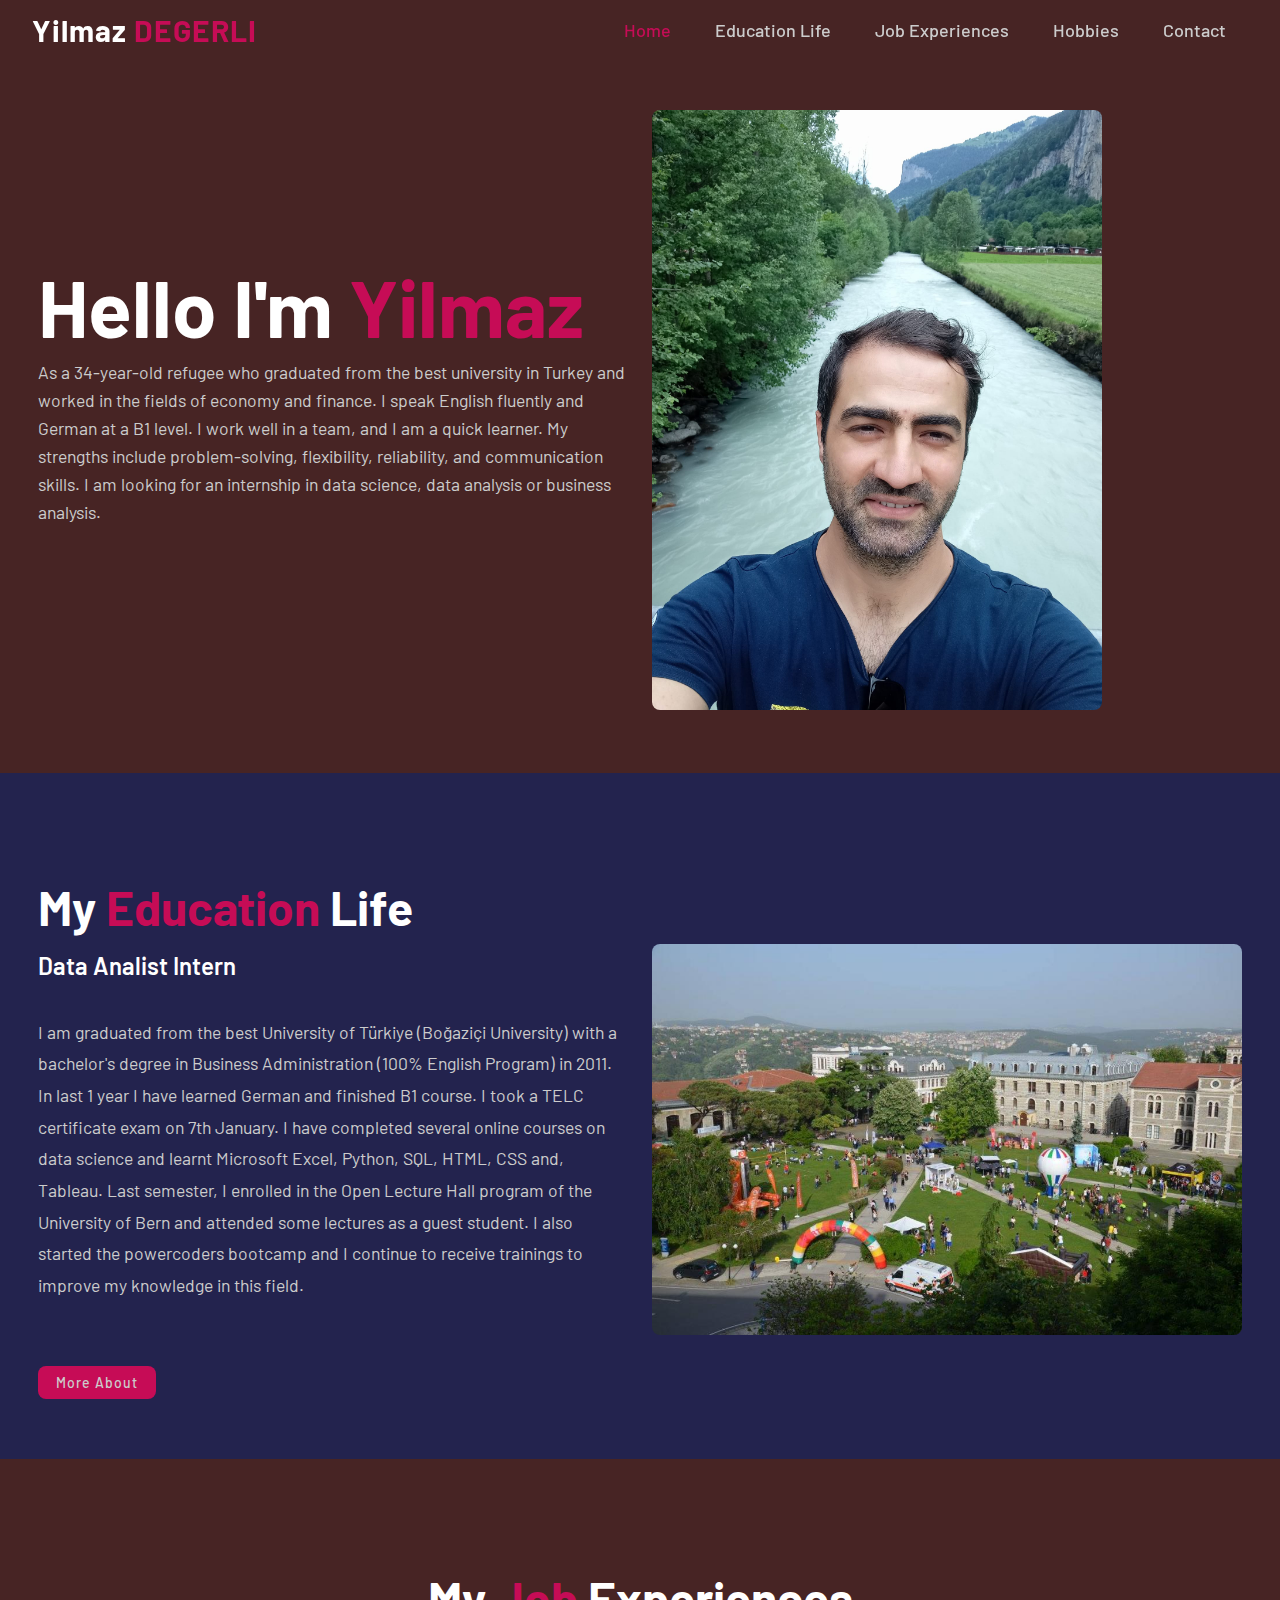
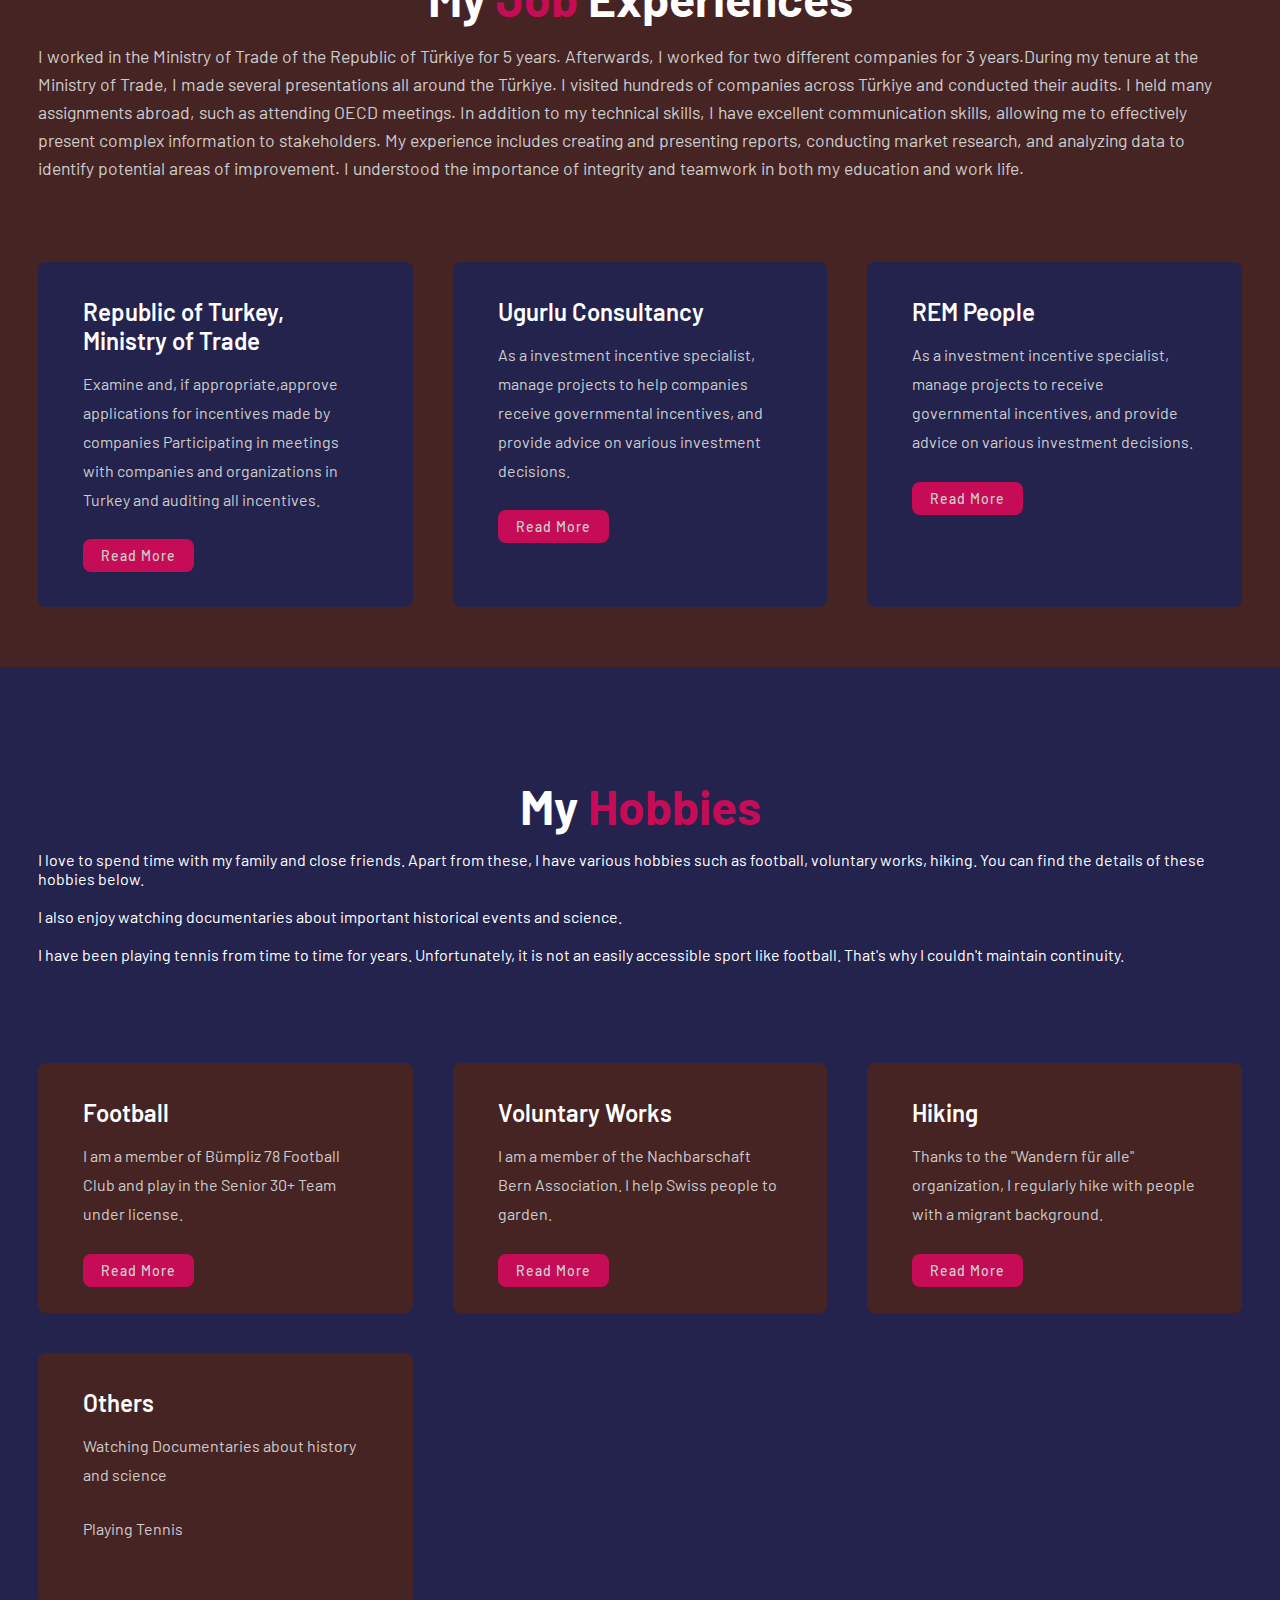
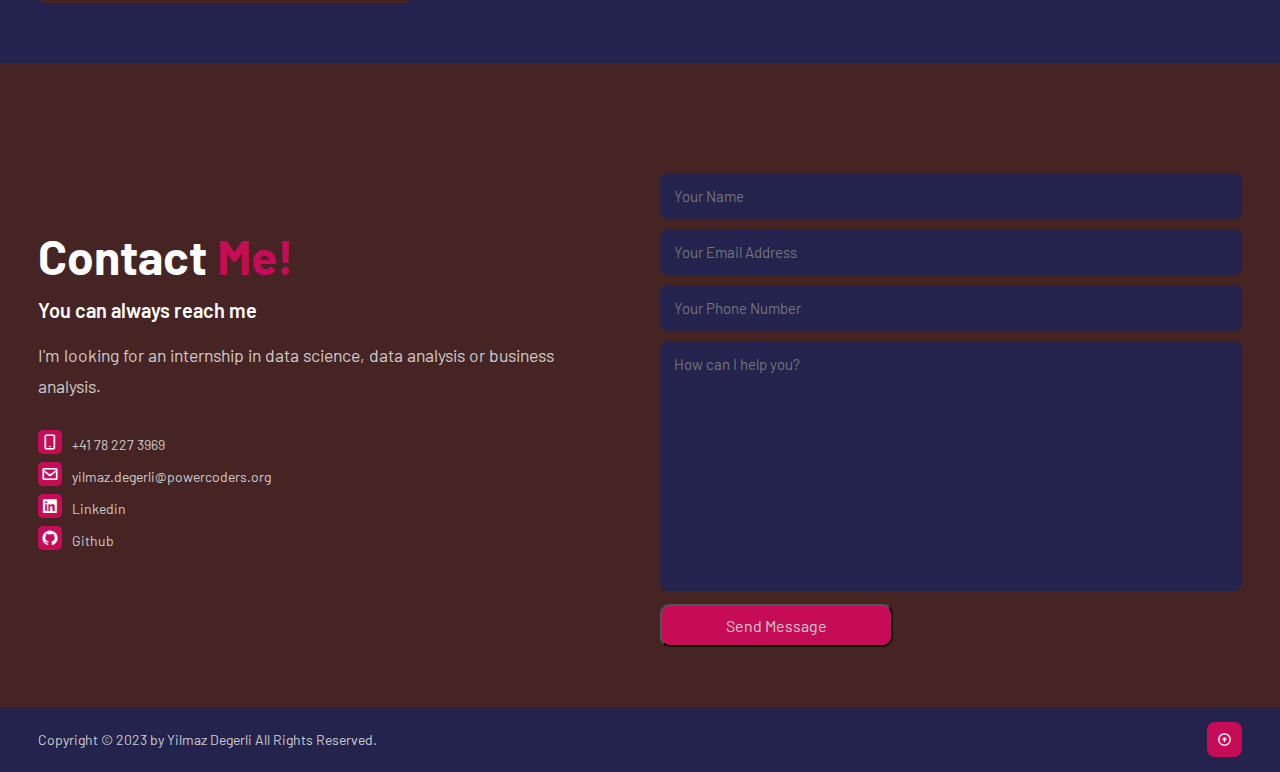
<file: index.html>
<!DOCTYPE html>
<html lang="en">
<head>
    <meta charset="UTF-8">
    <meta http-equiv="X-UA-Compatible" content="IE=edge">
    <meta name="viewport" content="width=device-width, initial-scale=1.0">
    <title>Portfolio Yilmaz Degerli</title>
    <!--Custom css link-->
    <link rel="stylesheet" href="style.css">

    <link rel="stylesheet" href="https://unpkg.com/boxicons@latest/css/boxicons.min.css">

    <link rel="preconnect" href="https://fonts.googleapis.com">
    <link rel="preconnect" href="https://fonts.gstatic.com" crossorigin>
    <link href="https://fonts.googleapis.com/css2?family=Barlow:wght@300;400;500;600;700;800;900&display=swap" rel="stylesheet">
</head>
<body>

    <!--Header-->
    <header>

        <a href="#" class="logo">Yilmaz <span>DEGERLI</span></a>

        <ul class="navlist">
            <li><a href="./index.html" class="active">Home</a></li>
            <li><a href="./education.html">Education Life</a></li>
            <li>
            <div class="dropdown">
                <button class="dropbtn">Job Experiences</button>
                <div class="dropdown-content">
                  <a href="./ministry.html">Min. of Trade</a>
                  <a href="./ugurlu.html">Ugurlu</a>
                  <a href="./rempeople.html">Rem People</a>
                </div>
            </div>
            </li>
            <li>
            <div class="dropdown">
                <button class="dropbtn">Hobbies</button>
                <div class="dropdown-content">
                  <a href="./football.html">Football</a>
                  <a href="./voluntary.html">Voluntary</a>
                  <a href="./hiking.html">Hiking</a>
                </div>
            </div>
            </li>
            <li><a href="./contact.html">Contact</a></li>
        </ul>

        <div class="bx bx-menu" id="menu-icon"></div>

    </header>

    <!--Home Section-->
    <section class="home" id="home">

        <div class="home-text">

            <h1>Hello I'm <span>Yilmaz</span></h1>

            <p> As a 34-year-old refugee who graduated from the best university in Turkey and worked in the fields of economy and finance. I speak English fluently and German at a B1 level. I work well in a team, and I am a quick learner. My strengths include problem-solving, flexibility, reliability, and communication skills. I am looking for  an internship in data science, data analysis or business analysis.</p>

        </div>

        <div class="home-img">
            <img src="img/Yilmaz-Photoriver.jpeg" alt="Yilmaz PhotoRiver">
        </div>

    </section>

    <!--Education Life Section-->
    <section class="education" id="education">

        <div class="education-text">

            <h2>My <span>Education</span> Life</h2>

            <h4>Data Analist Intern</h4>

            <p>I am graduated from the best University of Türkiye (Boğaziçi University) with a bachelor's degree in Business Administration (100% English Program) in 2011. In last 1 year I have learned German and finished B1 course. I took a TELC certificate exam on 7th January. I have completed several online courses on data science and learnt Microsoft Excel, Python, SQL, HTML, CSS and, Tableau. Last semester, I enrolled in the Open Lecture Hall program of the University of Bern and attended some lectures as a guest student. I also started the powercoders bootcamp and I continue to receive trainings to improve my knowledge in this field. 
            </p>
            <a href="./education.html" class="button">More About</a>
        </div>

        <div class="education-img">
            <img src="img/Bogazici-University.jpg" alt="Bogazici University">
        </div>

    </section>

    <!--Job Experiences Section-->

    <section class="job" id="job">
        
        <div class="job-text">

            <h2>My <span>Job</span> Experiences</h2>
            
            <p>I worked in the Ministry of Trade of the Republic of Türkiye for 5 years. Afterwards, I worked for two different companies for 3 years.During my tenure at the Ministry of Trade, I made several presentations all around the Türkiye. I visited hundreds of companies across Türkiye and conducted their audits. I held many assignments abroad, such as attending OECD meetings. In addition to my technical skills, I have excellent communication skills, allowing me to effectively present complex information to stakeholders. My experience includes creating and presenting reports, conducting market research, and analyzing data to identify potential areas of improvement. I understood the importance of integrity and teamwork in both my education and work life. 
            </p>

        </div>

        <div class="job-content">

            <div class="box">

            <h3>Republic of Turkey, Ministry of Trade</h3>

            <p>Examine and, if appropriate,approve applications for incentives made by companies Participating in meetings with companies and organizations in Turkey and auditing all incentives.
            </p>

            <a href="./ministry.html" class="read">Read More</a>

            </div>

            <div class="box">

                <h3>Ugurlu Consultancy</h3>
    
                <p>As a investment incentive specialist, manage projects to help companies receive governmental incentives, and provide advice on various investment decisions.
                </p>
    
                <a href="./ugurlu.html" class="read">Read More</a>
    
            </div>

            <div class="box">

                <h3>REM People</h3>
    
                <p>As a investment incentive specialist, manage projects  to  receive governmental incentives, and provide advice on various investment decisions.
                </p>
    
                <a href="./rempeople.html" class="read">Read More</a>
    
            </div>

        </div>      

    </section>

    <!--Hobbies Section-->

    <section class="hobbies" id="hobbies">

        <div class="hobbies-text">
            <h2>My <span>Hobbies</span></h2>

            <p>I love to spend time with my family and close friends. Apart from these, I have various hobbies such as football, voluntary works, hiking. You can find the details of these hobbies below.
            </p> <br>
            <p>I also enjoy watching documentaries about important historical events and science.</p> <br>
            <p>I have been playing tennis from time to time for years. Unfortunately, it is not an easily accessible sport like football. That's why I couldn't maintain continuity.</p> <br>
            <p></p>
            
        </div>

        <div class="hobbies-content">

            <div class="box2">

                <h3>Football</h3>

                <p>I am a member of Bümpliz 78 Football Club and play in the Senior 30+ Team under license. </p>

                <a href="./football.html" class="read">Read More</a>

            </div>

            <div class="box2">

                <h3>Voluntary Works</h3>

                <p>I am a member of the Nachbarschaft Bern Association. I help Swiss people to garden.</p>

                <a href="./voluntary.html" class="read">Read More</a>

            </div>

            <div class="box2">

                <h3>Hiking</h3>

                <p>Thanks to the "Wandern für alle" organization, I regularly hike with people with a migrant background.
                </p>

                <a href="./hiking.html" class="read">Read More</a>

            </div>

            <div class="box2">

                <h3>Others</h3>

                <p>Watching Documentaries about history and science
                </p>
                <p>Playing Tennis
                </p>

            </div>

        </div>

    </section>

    <!--Contact Section-->

    <section class="contact" id="contact">

        <div class="contact-text">

            <h2>Contact <span>Me!</span></h2>

            <h4>You can always reach me</h4>

            <p>I'm looking for  an internship in data science, data analysis or business analysis.</p>

            <div class="list">
                <ul>
                    <li><a href="#"><i class='bx bx-mobile-alt' ></i>+41 78 227 3969</a></li>
                    <li><a href="#"><i class='bx bx-envelope' ></i>yilmaz.degerli@powercoders.org</a></li>
                    <li><a href="https://www.linkedin.com/in/yilmaz-degerli/" target="_blank"><i class='bx bxl-linkedin-square' ></i>Linkedin</a></li>
                    <li><a href="https://github.com/YilmazDegerli" target="_blank"><i class='bx bxl-github'></i>Github</a></li>
                </ul>
            </div>

        </div>

        <div class="contact-form">

            <form target="_blank" action="https://formsubmit.co/yilmaz.degerli@powercoders.org" method="POST">

                <input type="text" name="yourname" placeholder="Your Name" required>

                <input type="email" name="email" placeholder="Your Email Address" required>

                <input type="text" name="text" placeholder="Your Phone Number" required>

                <textarea name="textarea" id="textarea" cols="30" rows="10" placeholder="How can I help you?" required></textarea>

                <button type="submit" name="submit" value="submit" class="submit" required>Send Message</button>

            </form>

        </div>

    </section>

    <!--Footer-->

    <footer class="footer">
        
        <div class="last-text">

            <p>Copyright &#169; 2023 by Yilmaz Degerli All Rights Reserved.</p>

        </div>

        <div class="top">

        <a href="#"><i class='bx bx-up-arrow-circle'></i></a>
        
        </div> 

    </footer>

    <!--custom js link-->
    <script src="script.js"></script>
</body>
</html>
</file>
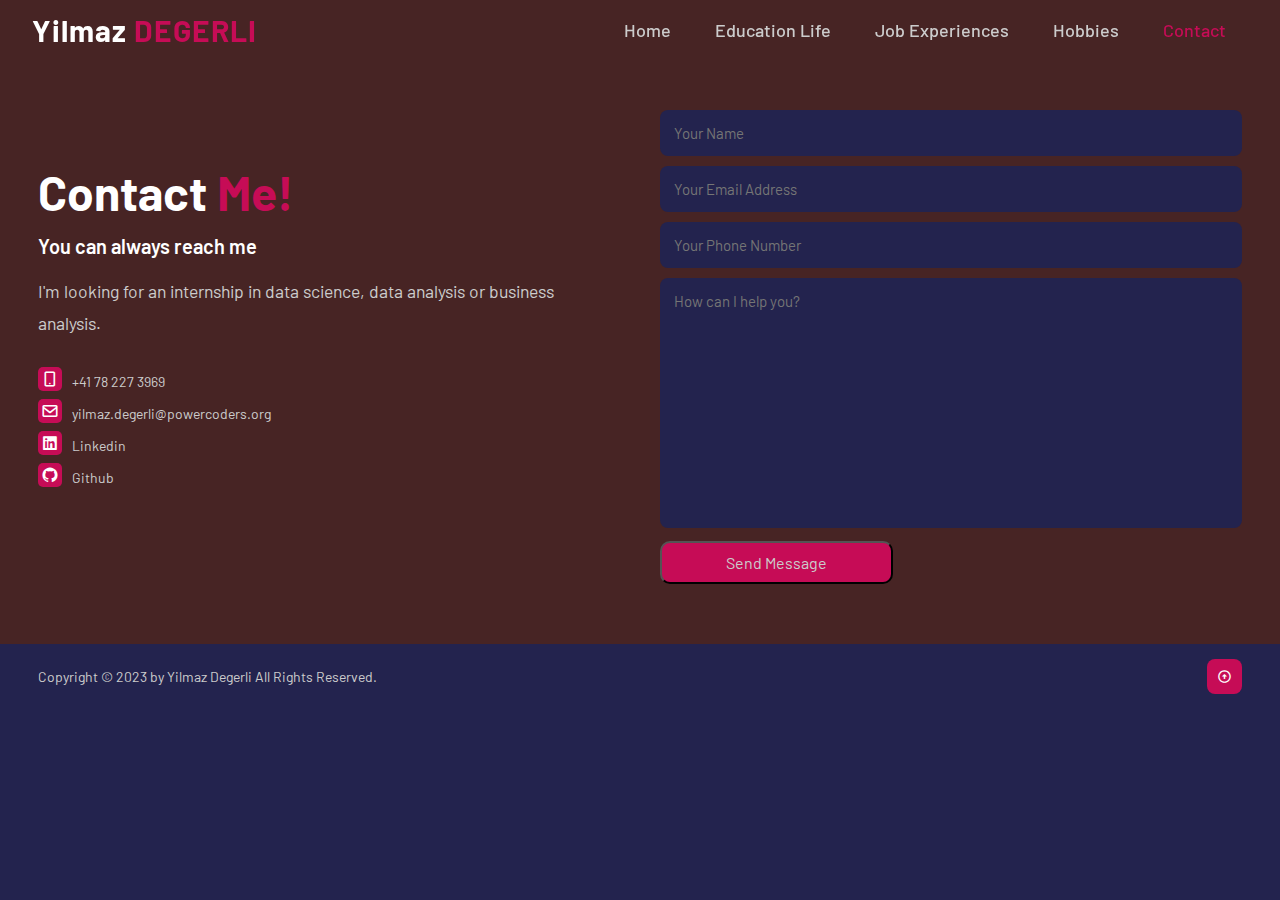
<file: contact.html>
<!DOCTYPE html>
<html lang="en">
<head>
    <meta charset="UTF-8">
    <meta http-equiv="X-UA-Compatible" content="IE=edge">
    <meta name="viewport" content="width=device-width, initial-scale=1.0">
    <title>Job experiences-Ministry of Trade></experiences-Ugurlu></title>
    <!--Custom css link-->
    <link rel="stylesheet" href="style.css">

    <link rel="stylesheet" href="https://unpkg.com/boxicons@latest/css/boxicons.min.css">

    <link rel="preconnect" href="https://fonts.googleapis.com">
    <link rel="preconnect" href="https://fonts.gstatic.com" crossorigin>
    <link href="https://fonts.googleapis.com/css2?family=Barlow:wght@300;400;500;600;700;800;900&display=swap" rel="stylesheet">
</head>
<body>
    
    <!--Header-->
    <header>
        
        <a href="#" class="logo">Yilmaz <span>DEGERLI</span></a>

        <ul class="navlist">
            <li><a href="./index.html">Home</a></li>
            <li><a href="./education.html">Education Life</a></li>
            <li>
            <div class="dropdown">
                <button class="dropbtn">Job Experiences</button>
                <div class="dropdown-content">
                  <a href="./ministry.html">Min. of Trade</a>
                  <a href="./ugurlu.html">Ugurlu</a>
                  <a href="./rempeople.html">Rem People</a>
                </div>
            </div>
            </li>
            <li>
            <div class="dropdown">
                <button class="dropbtn">Hobbies</button>
                <div class="dropdown-content">
                  <a href="./football.html">Football</a>
                  <a href="./voluntary.html">Voluntary</a>
                  <a href="./hiking.html">Hiking</a>
                </div>
            </div>
            </li>
            <li><a href="./contact.html" class="active">Contact</a></li>
        </ul>

        <div class="bx bx-menu" id="menu-icon"></div>

    </header>

 <!--Contact Section-->

 <section class="contact" id="contact">

    <div class="contact-text">

        <h2>Contact <span>Me!</span></h2>

        <h4>You can always reach me</h4>

        <p>I'm looking for  an internship in data science, data analysis or business analysis.</p>

        <div class="list">

            <li><a href="#"><i class='bx bx-mobile-alt' ></i>+41 78 227 3969</a></li>
            <li><a href="#"><i class='bx bx-envelope' ></i>yilmaz.degerli@powercoders.org</a></li>
            <li><a href="https://www.linkedin.com/in/yilmaz-degerli/" target="_blank"><i class='bx bxl-linkedin-square' ></i>Linkedin</a></li>
            <li><a href="https://github.com/YilmazDegerli" target="_blank"><i class='bx bxl-github'></i>Github</a></li>
        </div>

    </div>

    <div class="contact-form">

        <form target="_blank" action="https://formsubmit.co/yilmaz.degerli@powercoders.org" method="POST">

            <input type="text" name="yourname" placeholder="Your Name" required>

            <input type="email" name="email" placeholder="Your Email Address" required>

            <input type="text" name="text" placeholder="Your Phone Number" required>

            <textarea name="textarea" id="textarea" cols="30" rows="10" placeholder="How can I help you?" required></textarea>

            <button type="submit" name="submit" value="submit" class="submit" required>Send Message</button>

        </form>

    </div>
    
</section>

<!--Footer-->

<footer class="footer">
    
    <div class="last-text">

        <p>Copyright &#169; 2023 by Yilmaz Degerli All Rights Reserved.</p>

    </div>

    <div class="top">

    <a href="#"><i class='bx bx-up-arrow-circle'></i></a>
    
    </div> 

</footer>

<script src="script.js"></script>
</body>
</html>
</file>
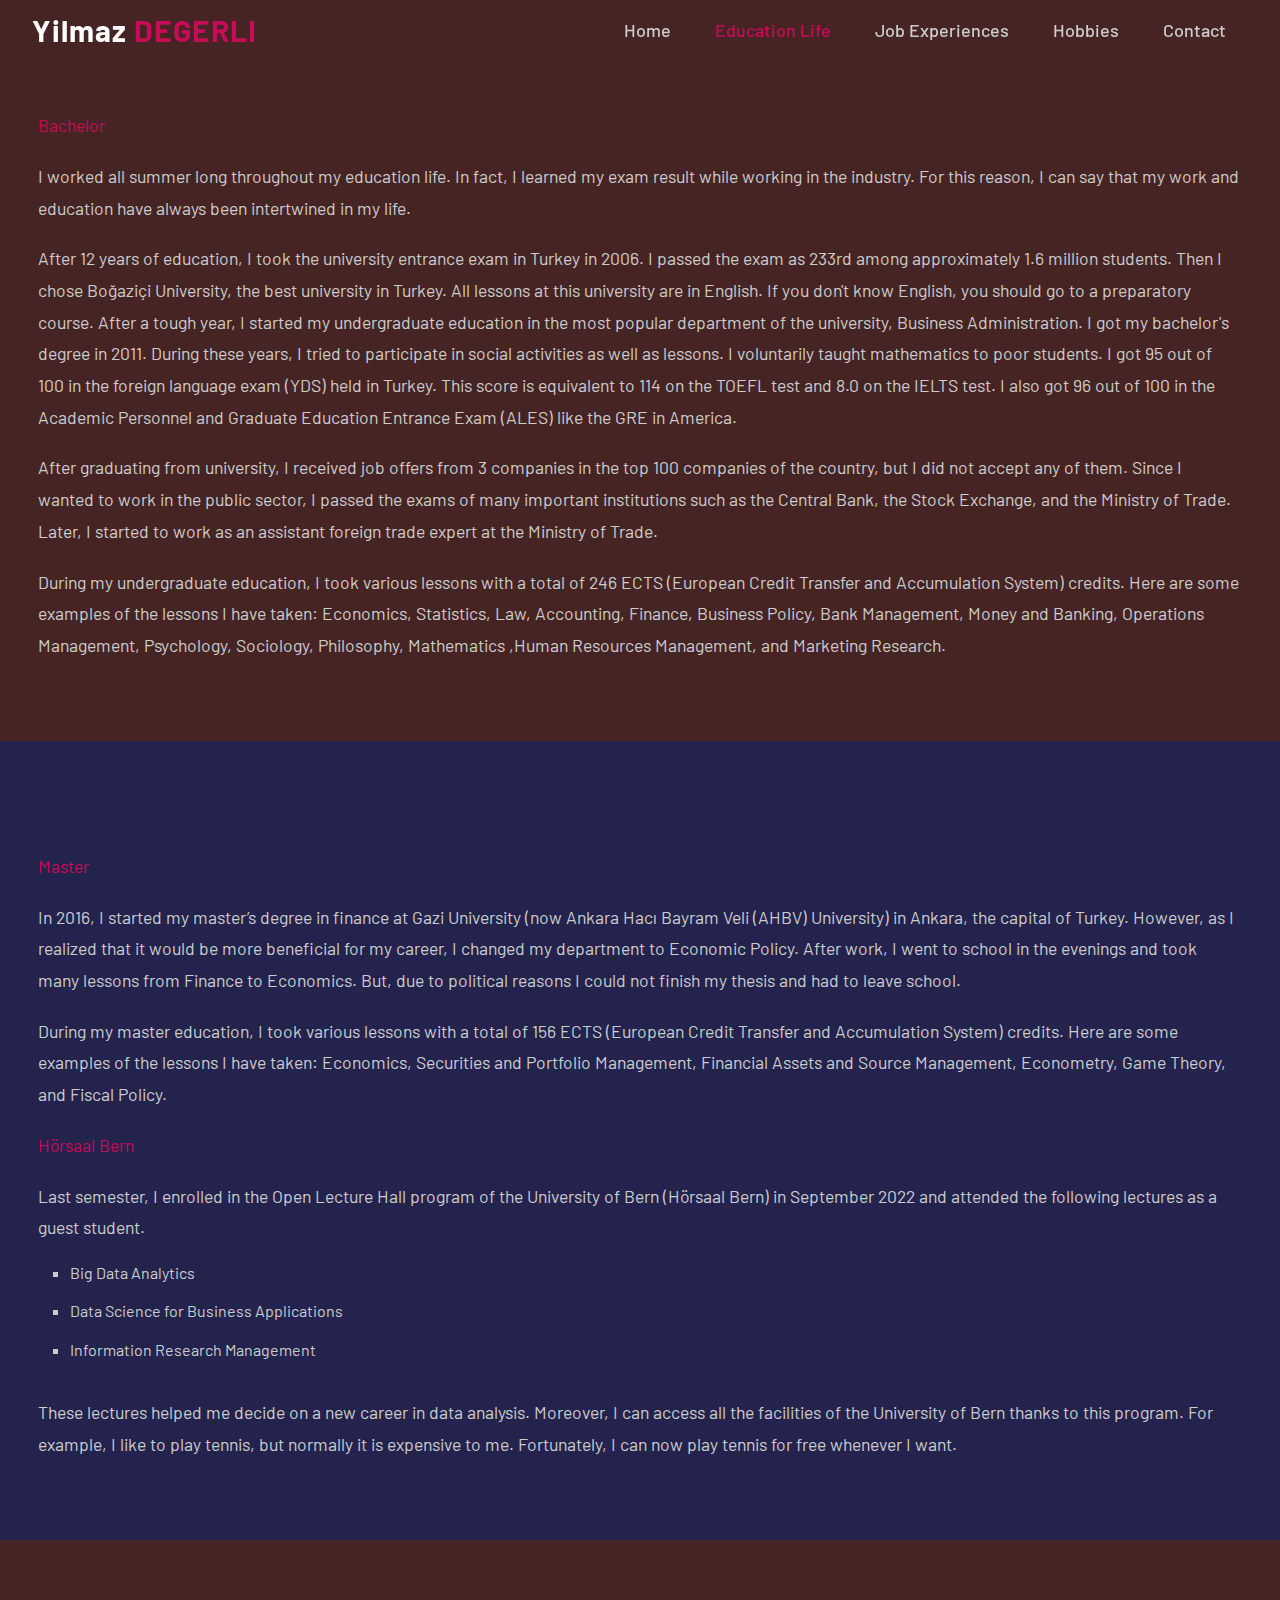
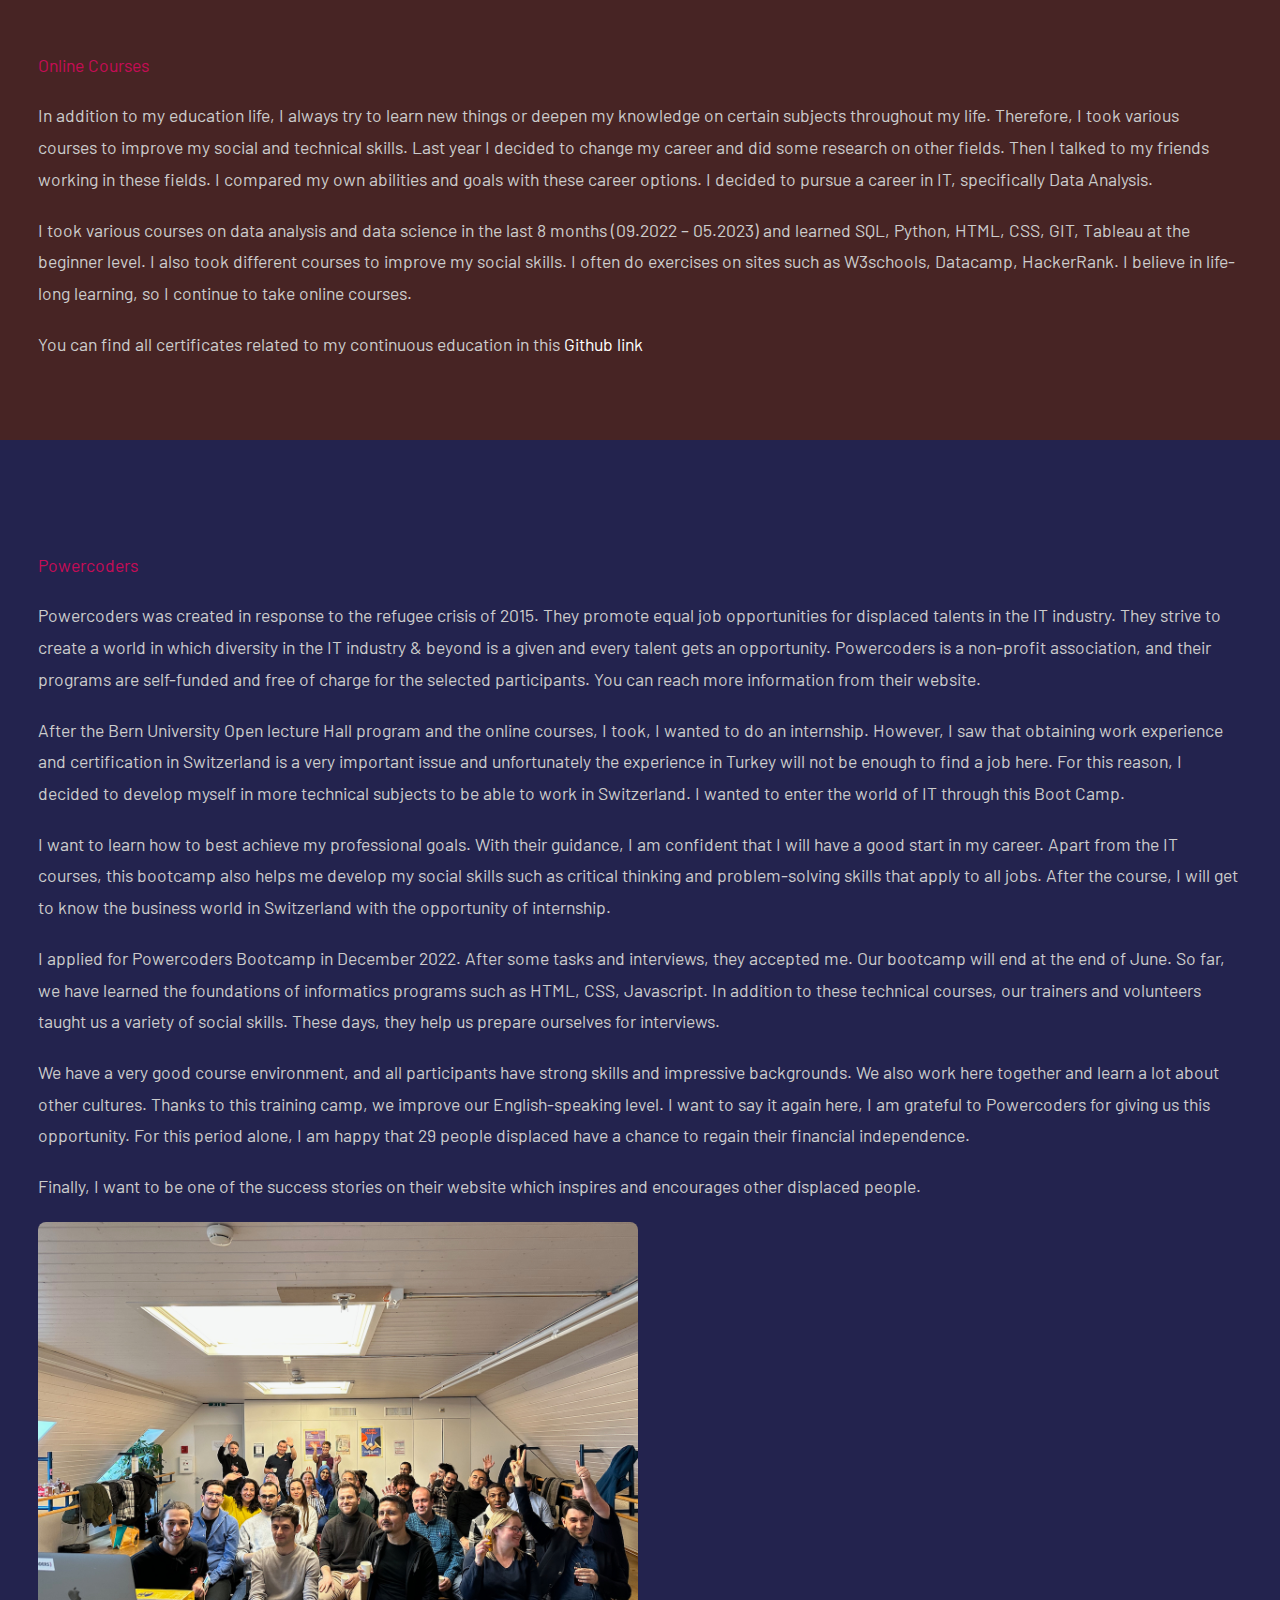
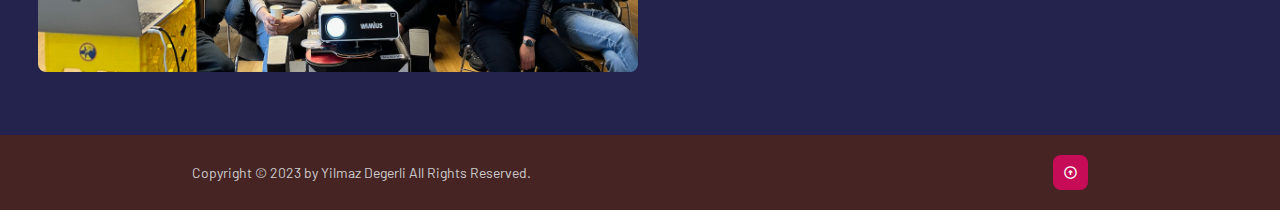
<file: education.html>
<!DOCTYPE html>
<html lang="en">
<head>
    <meta charset="UTF-8">
    <meta http-equiv="X-UA-Compatible" content="IE=edge">
    <meta name="viewport" content="width=device-width, initial-scale=1.0">
    <title>Hobbies-Football></experiences-Ugurlu></title>
    <!--Custom css link-->
    <link rel="stylesheet" href="style.css">

    <link rel="stylesheet" href="https://unpkg.com/boxicons@latest/css/boxicons.min.css">

    <link rel="preconnect" href="https://fonts.googleapis.com">
    <link rel="preconnect" href="https://fonts.gstatic.com" crossorigin>
    <link href="https://fonts.googleapis.com/css2?family=Barlow:wght@300;400;500;600;700;800;900&display=swap" rel="stylesheet">
</head>
<body>
    
    <!--Header-->
    <header>

        <a href="#" class="logo">Yilmaz <span>DEGERLI</span></a>

        <ul class="navlist">
            <li><a href="./index.html">Home</a></li>
            <li><a href="./education.html" class="active">Education Life</a></li>
            <li>
            <div class="dropdown">
                <button class="dropbtn">Job Experiences</button>
                <div class="dropdown-content">
                  <a href="./ministry.html">Min. of Trade</a>
                  <a href="./ugurlu.html">Ugurlu</a>
                  <a href="./rempeople.html">Rem People</a>
                </div>
            </div>
            </li>
            <li>
            <div class="dropdown">
                <button class="dropbtn">Hobbies</button>
                <div class="dropdown-content">
                  <a href="./football.html">Football</a>
                  <a href="./voluntary.html">Voluntary</a>
                  <a href="./hiking.html">Hiking</a>
                </div>
            </div>
            </li>
            <li><a href="./contact.html">Contact</a></li>
        </ul>

        <div class="bx bx-menu" id="menu-icon"></div>

    </header>

    <!--Sections-->
    <section class="education-content" id="education-content">

        <div class="education-text2">
                          
            <p><span>Bachelor</span></p>
            <p>I worked all summer long throughout my education life. In fact, I learned my exam result while working in the industry. For this reason, I can say that my work and education have always been intertwined in my life.</p>

            <p>After 12 years of education, I took the university entrance exam in Turkey in 2006. I passed the exam as 233rd among approximately 1.6 million students. Then I chose Boğaziçi University, the best university in Turkey. All lessons at this university are in English. If you don't know English, you should go to a preparatory course. After a tough year, I started my undergraduate education in the most popular department of the university, Business Administration. I got my bachelor's degree in 2011. During these years, I tried to participate in social activities as well as lessons. I voluntarily taught mathematics to poor students. I got 95 out of 100 in the foreign language exam (YDS) held in Turkey. This score is equivalent to 114 on the TOEFL test and 8.0 on the IELTS test. I also got 96 out of 100 in the Academic Personnel and Graduate Education Entrance Exam (ALES) like the GRE in America.</p>

            <p>After graduating from university, I received job offers from 3 companies in the top 100 companies of the country, but I did not accept any of them. Since I wanted to work in the public sector, I passed the exams of many important institutions such as the Central Bank, the Stock Exchange, and the Ministry of Trade. Later, I started to work as an assistant foreign trade expert at the Ministry of Trade.</p>
                
            <p>During my undergraduate education, I took various lessons with a total of 246 ECTS (European Credit Transfer and Accumulation System) credits. Here are some examples of the lessons I have taken: Economics, Statistics, Law, Accounting, Finance, Business Policy, Bank Management, Money and Banking, Operations Management, Psychology, Sociology, Philosophy, Mathematics ,Human Resources Management, and Marketing Research.</p>
        </div>

    </section>

    <section class="education-content2" id="education-content2">

        <div class="education-text2">
                          
            <p><span>Master</span></p>
            <p>In 2016, I started my master’s degree in finance at Gazi University (now Ankara Hacı Bayram Veli (AHBV) University) in Ankara, the capital of Turkey. However, as I realized that it would be more beneficial for my career, I changed my department to Economic Policy. After work, I went to school in the evenings and took many lessons from Finance to Economics. But, due to political reasons I could not finish my thesis and had to leave school.</p>

            <p>During my master education, I took various lessons with a total of 156 ECTS (European Credit Transfer and Accumulation System) credits. Here are some examples of the lessons I have taken: Economics, Securities and Portfolio Management, Financial Assets and Source Management, Econometry, Game Theory, and Fiscal Policy.</p>
                
            <p><span>Hörsaal Bern</span></p>                
            <p>Last semester, I enrolled in the Open Lecture Hall program of the University of Bern (Hörsaal Bern) in September 2022 and attended the following lectures as a guest student.</p>
                
            <p>
                <ul class="education-list">
                    <li>Big Data Analytics</li>
                    <li>Data Science for Business Applications</li>
                    <li>Information Research Management</li>
                </ul>
            </p>
            <p>These lectures helped me decide on a new career in data analysis. Moreover, I can access all the facilities of the University of Bern thanks to this program. For example, I like to play tennis, but normally it is expensive to me. Fortunately, I can now play tennis for free whenever I want.</p>

        </div>

    </section>

    <section class="education-content">

        <div class="education-text2">
                          
            <p><span>Online Courses</span></p>

            <p>In addition to my education life, I always try to learn new things or deepen my knowledge on certain subjects throughout my life. Therefore, I took various courses to improve my social and technical skills. Last year I decided to change my career and did some research on other fields. Then I talked to my friends working in these fields. I compared my own abilities and goals with these career options. I decided to pursue a career in IT, specifically Data Analysis.</p>
            
            <p>I took various courses on data analysis and data science in the last 8 months (09.2022 – 05.2023) and learned SQL, Python, HTML, CSS, GIT, Tableau at the beginner level. I also took different courses to improve my social skills. I often do exercises on sites such as W3schools, Datacamp, HackerRank. I believe in life-long learning, so I continue to take online courses.</p>
                
            <p>You can find all certificates related to my continuous education in this <a href="https://github.com/YilmazDegerli/My_software_related_certificates" target="_blank">Github link</a></p>
 
        </div>

    </section>

    <section class="education-content2">

        <div class="education-text2">
                          
            <p><span>Powercoders</span></p>

            <p>Powercoders was created in response to the refugee crisis of 2015. They  promote equal job opportunities for displaced talents in the IT industry. They strive to create a world in which diversity in the IT industry & beyond is a given and every talent gets an opportunity. Powercoders is a non-profit association, and their programs are self-funded and free of charge for the selected participants. You can reach more information from their website.</p>
                
            <p>After the Bern University Open lecture Hall program and the online courses, I took, I wanted to do an internship. However, I saw that obtaining work experience and certification in Switzerland is a very important issue and unfortunately the experience in Turkey will not be enough to find a job here. For this reason, I decided to develop myself in more technical subjects to be able to work in Switzerland. I wanted to enter the world of IT through this Boot Camp.</p>
                
            <p>I want to learn how to best achieve my professional goals. With their guidance, I am confident that I will have a good start in my career. Apart from the IT courses, this bootcamp also helps me develop my social skills such as critical thinking and problem-solving skills that apply to all jobs. After the course, I will get to know the business world in Switzerland with the opportunity of internship.</p>
                
            <p>I applied for Powercoders Bootcamp in December 2022. After some tasks and interviews, they accepted me. Our bootcamp will end at the end of June. So far, we have learned the foundations of  informatics programs such as HTML, CSS, Javascript. In addition to these technical courses, our trainers and volunteers taught us a variety of social skills. These days, they help us prepare ourselves for interviews.</p>
                
            <p>We have a very good course environment, and all participants have strong skills and impressive backgrounds. We also work here together and learn a lot about other cultures. Thanks to this training camp, we improve our English-speaking level. I want to say it again here, I am grateful to Powercoders for giving us this opportunity. For this period alone, I am happy that 29 people displaced have a chance to regain their financial independence.</p>
            
            <p>Finally, I want to be one of the success stories on their website which inspires and encourages other displaced people.</p> 
 
        </div>

        <div class="education-img">
            <img src="img/Kickoff3.jpeg" alt="Powercoders Kickoff Photo">
        </div>

    </section>

    <!--Footer-->

    <footer class="education-footer">
        
        <div class="last-text">

            <p>Copyright &#169; 2023 by Yilmaz Degerli All Rights Reserved.</p>

        </div>

        <div class="top">

        <a href="#"><i class='bx bx-up-arrow-circle'></i></a>
        
        </div> 

    </footer>

    <!--custom js link-->
    <script src="script.js"></script>
    
</body>
</html>
</file>
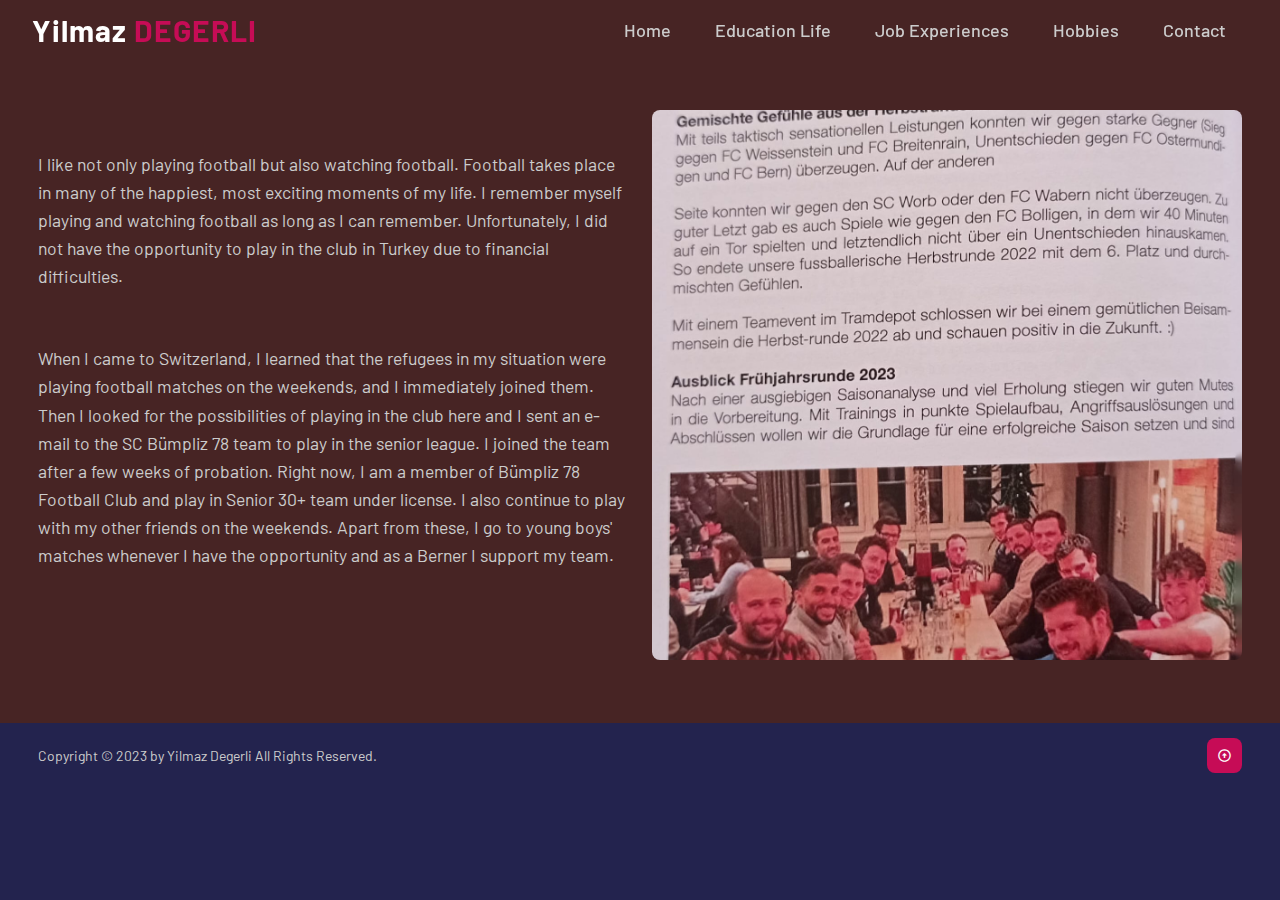
<file: football.html>
<!DOCTYPE html>
<html lang="en">
<head>
    <meta charset="UTF-8">
    <meta http-equiv="X-UA-Compatible" content="IE=edge">
    <meta name="viewport" content="width=device-width, initial-scale=1.0">
    <title>Hobbies-Football></experiences-Ugurlu></title>
    <!--Custom css link-->
    <link rel="stylesheet" href="style.css">

    <link rel="stylesheet" href="https://unpkg.com/boxicons@latest/css/boxicons.min.css">

    <link rel="preconnect" href="https://fonts.googleapis.com">
    <link rel="preconnect" href="https://fonts.gstatic.com" crossorigin>
    <link href="https://fonts.googleapis.com/css2?family=Barlow:wght@300;400;500;600;700;800;900&display=swap" rel="stylesheet">
</head>
<body>
    
    <!--Header-->
    <header>
        
        <a href="#" class="logo">Yilmaz <span>DEGERLI</span></a>

        <ul class="navlist">
            <li><a href="./index.html">Home</a></li>
            <li><a href="./education.html">Education Life</a></li>
            <li>
            <div class="dropdown">
                <button class="dropbtn">Job Experiences</button>
                <div class="dropdown-content">
                  <a href="./ministry.html">Min. of Trade</a>
                  <a href="./ugurlu.html">Ugurlu</a>
                  <a href="./rempeople.html">Rem People</a>
                </div>
            </div>
            </li>
            <li>
            <div class="dropdown">
                <button class="dropbtn">Hobbies</button>
                <div class="dropdown-content">
                  <a href="./football.html">Football</a>
                  <a href="./voluntary.html">Voluntary</a>
                  <a href="./hiking.html">Hiking</a>
                </div>
            </div>
            </li>
            <li><a href="./contact.html">Contact</a></li>
        </ul>

        <div class="bx bx-menu" id="menu-icon"></div>

    </header>

    <!--Home Section-->
    <section class="football" id="football">

        <div class="football-text">
                          
            <p>I like not only playing football but also watching football. Football takes place in many of the happiest, most exciting moments of my life. I remember myself playing and watching football as long as I can remember. Unfortunately, I did not have the opportunity to play in the club in Turkey due to financial difficulties.</p> <br> 

            <p>When I came to Switzerland, I learned that the refugees in my situation were playing football matches on the weekends, and I immediately joined them. Then I looked for the possibilities of playing in the club here and I sent an e-mail to the SC Bümpliz 78 team to play in the senior league. I joined the team after a few weeks of probation. Right now, I am a member of Bümpliz 78 Football Club and play in Senior 30+ team under license. I also continue to play with my other friends on the weekends. Apart from these, I go to young boys' matches whenever I have the opportunity and as a Berner I support my team.</p> <br> 
        </div>

        <div class="football-img">
            <img src="img/Bumpliz78dinner.jpeg" alt="Bumpliz 78 Dinner Photo">
        </div>

    </section>
    <!--Footer-->

    <footer class="footer">
        
        <div class="last-text">

            <p>Copyright &#169; 2023 by Yilmaz Degerli All Rights Reserved.</p>

        </div>

        <div class="top">

        <a href="#"><i class='bx bx-up-arrow-circle'></i></a>
        
        </div> 

    </footer>

    <!--custom js link-->
    <script src="script.js"></script>
    
</body>
</html>
</file>
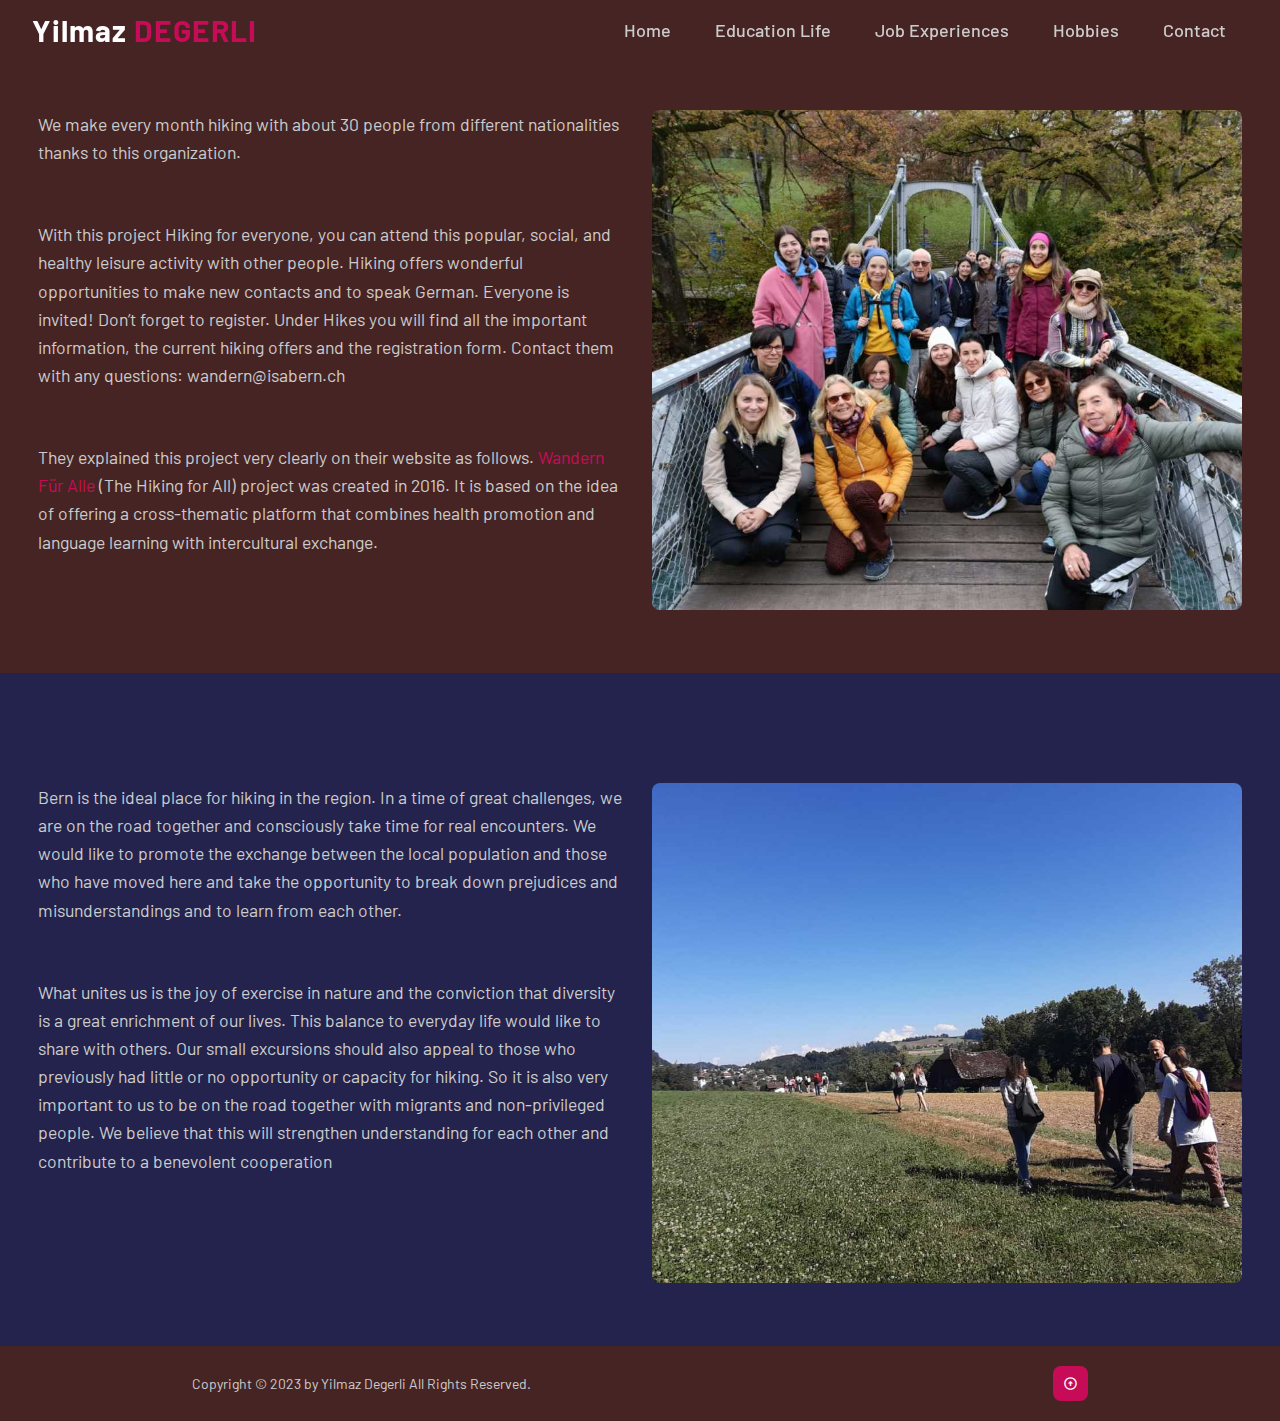
<file: hiking.html>
<!DOCTYPE html>
<html lang="en">
<head>
    <meta charset="UTF-8">
    <meta http-equiv="X-UA-Compatible" content="IE=edge">
    <meta name="viewport" content="width=device-width, initial-scale=1.0">
    <title>Hobbies-Football></experiences-Ugurlu></title>
    <!--Custom css link-->
    <link rel="stylesheet" href="style.css">

    <link rel="stylesheet" href="https://unpkg.com/boxicons@latest/css/boxicons.min.css">

    <link rel="preconnect" href="https://fonts.googleapis.com">
    <link rel="preconnect" href="https://fonts.gstatic.com" crossorigin>
    <link href="https://fonts.googleapis.com/css2?family=Barlow:wght@300;400;500;600;700;800;900&display=swap" rel="stylesheet">
</head>
<body>
    
    <!--Header-->
    <header>

        <a href="#" class="logo">Yilmaz <span>DEGERLI</span></a>
        
        <ul class="navlist">
            <li><a href="./index.html">Home</a></li>
            <li><a href="./education.html">Education Life</a></li>
            <li>
            <div class="dropdown">
                <button class="dropbtn">Job Experiences</button>
                <div class="dropdown-content">
                  <a href="./ministry.html">Min. of Trade</a>
                  <a href="./ugurlu.html">Ugurlu</a>
                  <a href="./rempeople.html">Rem People</a>
                </div>
            </div>
            </li>
            <li>
            <div class="dropdown">
                <button class="dropbtn">Hobbies</button>
                <div class="dropdown-content">
                  <a href="./football.html">Football</a>
                  <a href="./voluntary.html">Voluntary</a>
                  <a href="./hiking.html">Hiking</a>
                </div>
            </div>
            </li>
            <li><a href="./contact.html">Contact</a></li>
        </ul>

        <div class="bx bx-menu" id="menu-icon"></div>

    </header>

    <!--Home Section-->
    <section class="hiking" id="hiking">

        <div class="hiking-text">
                          
            <p> We make every month hiking with about 30 people from different nationalities thanks to this organization.</p> <br> 
                
            <p> With this project Hiking for everyone, you can attend this popular, social, and healthy leisure activity with other people. Hiking offers wonderful opportunities to make new contacts and to speak German. Everyone is invited! Don’t forget to register. Under Hikes you will find all the important information, the current hiking offers and the registration form. Contact them with any questions: wandern@isabern.ch </p> <br> 
                
            <p>They explained this project very clearly on their website as follows.
            <span>Wandern Für Alle</span> (The Hiking for All) project was created in 2016. It is based on the idea of offering a cross-thematic platform that combines health promotion and language learning with intercultural exchange.</p> <br>  
        </div>

        <div class="hiking-img">
            <img src="img/Hiking.jpeg" alt="Hiking Photo">
        </div>

    </section>
    <section class="hiking2" id="hiking2">

        <div class="hiking-text">
            <p>Bern is the ideal place for hiking in the region. In a time of great challenges, we are on the road together and consciously take time for real encounters. We would like to promote the exchange between the local population and those who have moved here and take the opportunity to break down prejudices and misunderstandings and to learn from each other.</p> <br> 

            <p>What unites us is the joy of exercise in nature and the conviction that diversity is a great enrichment of our lives. This balance to everyday life would like to share with others. Our small excursions should also appeal to those who previously had little or no opportunity or capacity for hiking. So it is also very important to us to be on the road together with migrants and non-privileged people. We believe that this will strengthen understanding for each other and contribute to a benevolent cooperation</p> <br> 

        </div>

        <div class="hiking-img2">
            <img src="img/Hiking2.jpeg" alt="Hiking Photo">
        </div>

    </section>
    <!--Footer-->

    <footer class="hiking-footer">
        
        <div class="last-text">

            <p>Copyright &#169; 2023 by Yilmaz Degerli All Rights Reserved.</p>

        </div>

        <div class="top">

        <a href="#"><i class='bx bx-up-arrow-circle'></i></a>
        
        </div> 

    </footer>

    <!--custom js link-->
    <script src="script.js"></script>
    
</body>
</html>
</file>
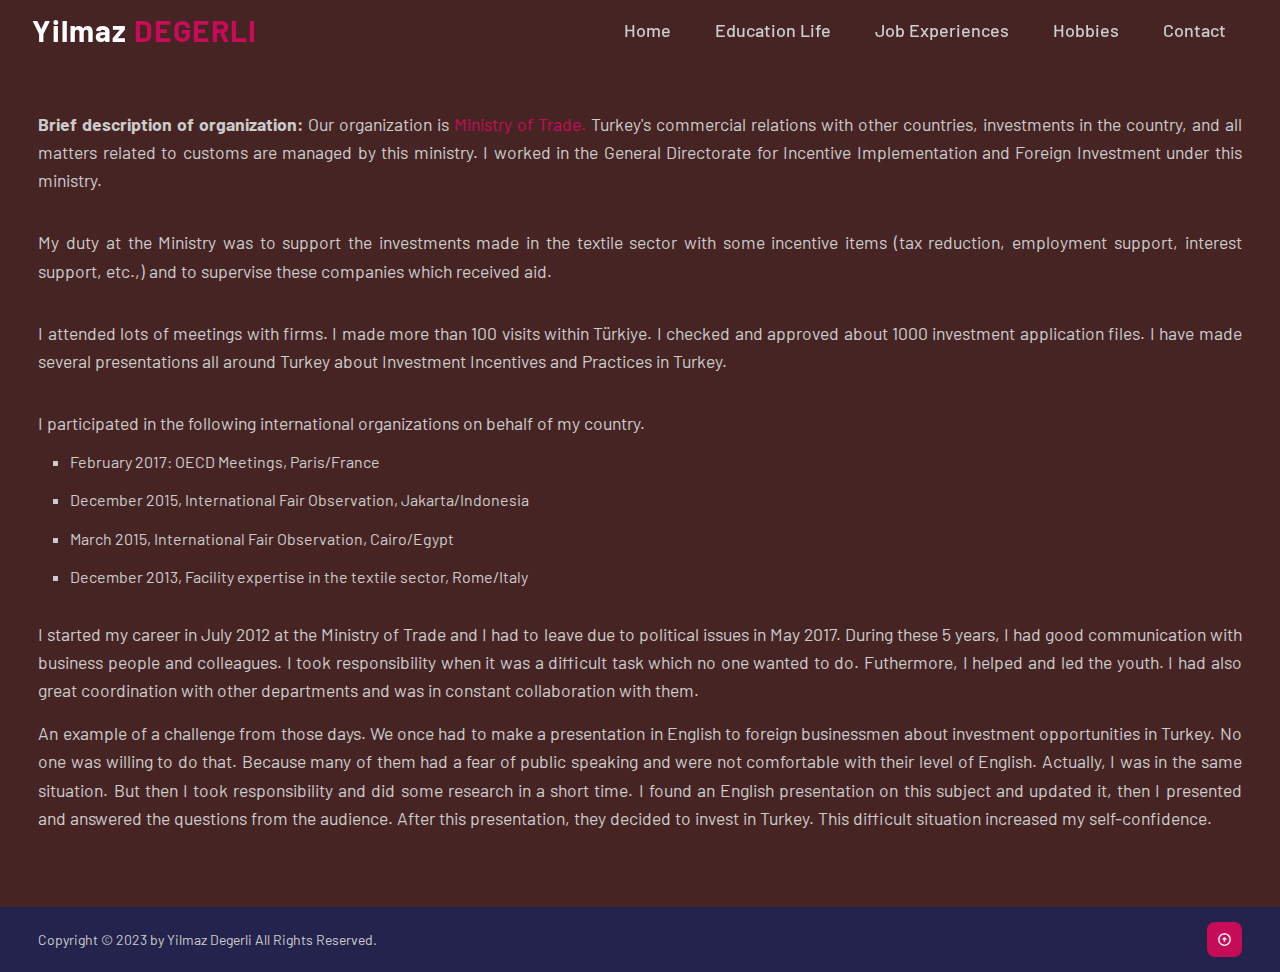
<file: ministry.html>
<!DOCTYPE html>
<html lang="en">
<head>
    <meta charset="UTF-8">
    <meta http-equiv="X-UA-Compatible" content="IE=edge">
    <meta name="viewport" content="width=device-width, initial-scale=1.0">
    <title>Job experiences-Ministry of Trade></experiences-Ugurlu></title>
    <!--Custom css link-->
    <link rel="stylesheet" href="style.css">

    <link rel="stylesheet" href="https://unpkg.com/boxicons@latest/css/boxicons.min.css">

    <link rel="preconnect" href="https://fonts.googleapis.com">
    <link rel="preconnect" href="https://fonts.gstatic.com" crossorigin>
    <link href="https://fonts.googleapis.com/css2?family=Barlow:wght@300;400;500;600;700;800;900&display=swap" rel="stylesheet">
</head>
<body>
    
    <!--Header-->
    <header>

        <a href="#" class="logo">Yilmaz <span>DEGERLI</span></a>

        <ul class="navlist">
            <li><a href="./index.html">Home</a></li>
            <li><a href="./education.html">Education Life</a></li>
            <li>
            <div class="dropdown">
                <button class="dropbtn">Job Experiences</button>
                <div class="dropdown-content">
                  <a href="./ministry.html">Min. of Trade</a>
                  <a href="./ugurlu.html">Ugurlu</a>
                  <a href="./rempeople.html">Rem People</a>
                </div>
            </div>
            </li>
            <li>
            <div class="dropdown">
                <button class="dropbtn">Hobbies</button>
                <div class="dropdown-content">
                  <a href="./football.html">Football</a>
                  <a href="./voluntary.html">Voluntary</a>
                  <a href="./hiking.html">Hiking</a>
                </div>
            </div>
            </li>
            <li><a href="./contact.html">Contact</a></li>
        </ul>

        <div class="bx bx-menu" id="menu-icon"></div>

    </header>

    <!--Home Section-->
    <section class="ministry" id="ministry">

        <div class="ministry-text">

            <p><strong>Brief description of organization:</strong> Our organization is <span>Ministry of  Trade.</span>  Turkey's commercial relations with other countries, investments in the country, and all matters related to customs are managed by this ministry. I worked in the General Directorate for Incentive Implementation and Foreign Investment under this ministry.</p> <br> 
                
            <p>My duty at the Ministry was to support the investments made in the textile sector with some incentive items (tax reduction, employment support, interest support, etc.,) and to supervise these companies which received aid.</p> <br> 
                
            <p>I attended lots of meetings with firms. I made more than 100 visits within Türkiye. I checked and approved about 1000 investment application files. I have made several presentations all around Turkey about Investment Incentives and Practices in Turkey.</p> <br> 
                
            <p>I participated in the following international organizations on behalf of my country.</p>
            <p>
                <ul class="ministry-list">
                    <li>February 2017: OECD Meetings, Paris/France</li>
                    <li>December 2015, International Fair Observation, Jakarta/Indonesia</li>
                    <li>March 2015, International Fair Observation, Cairo/Egypt</li>
                    <li>December 2013, Facility expertise in the textile sector, Rome/Italy</li>
                </ul>
            </p>
            
            <p>I started my career in July 2012 at the Ministry of Trade and I had to leave due to political issues in May 2017. During these 5 years, I had good communication with business people and colleagues. I took responsibility when it was a difficult task which no one wanted to do. Futhermore, I helped and led the youth. I had also great coordination with other departments and was in constant collaboration with them.</p>

            <p>An example  of a challenge from those days. We once had to make a presentation in English to foreign businessmen about investment opportunities in Turkey. No one was willing to do that. Because many of them had a fear of public speaking and were not comfortable with their level of English. Actually, I was in the same situation. But then I took responsibility and did some research in a short time. I found an English presentation on this subject and updated it, then I presented and answered the questions from the audience. After this presentation, they decided to invest in Turkey. This difficult situation increased my self-confidence.</p>

        </div>

    </section>
    <!--Footer-->

    <footer class="footer">
        
        <div class="last-text">

            <p>Copyright &#169; 2023 by Yilmaz Degerli All Rights Reserved.</p>

        </div>

        <div class="top">

        <a href="#"><i class='bx bx-up-arrow-circle'></i></a>
        
        </div> 

    </footer>

    <!--custom js link-->
    <script src="script.js"></script>
    
</body>
</html>
</file>
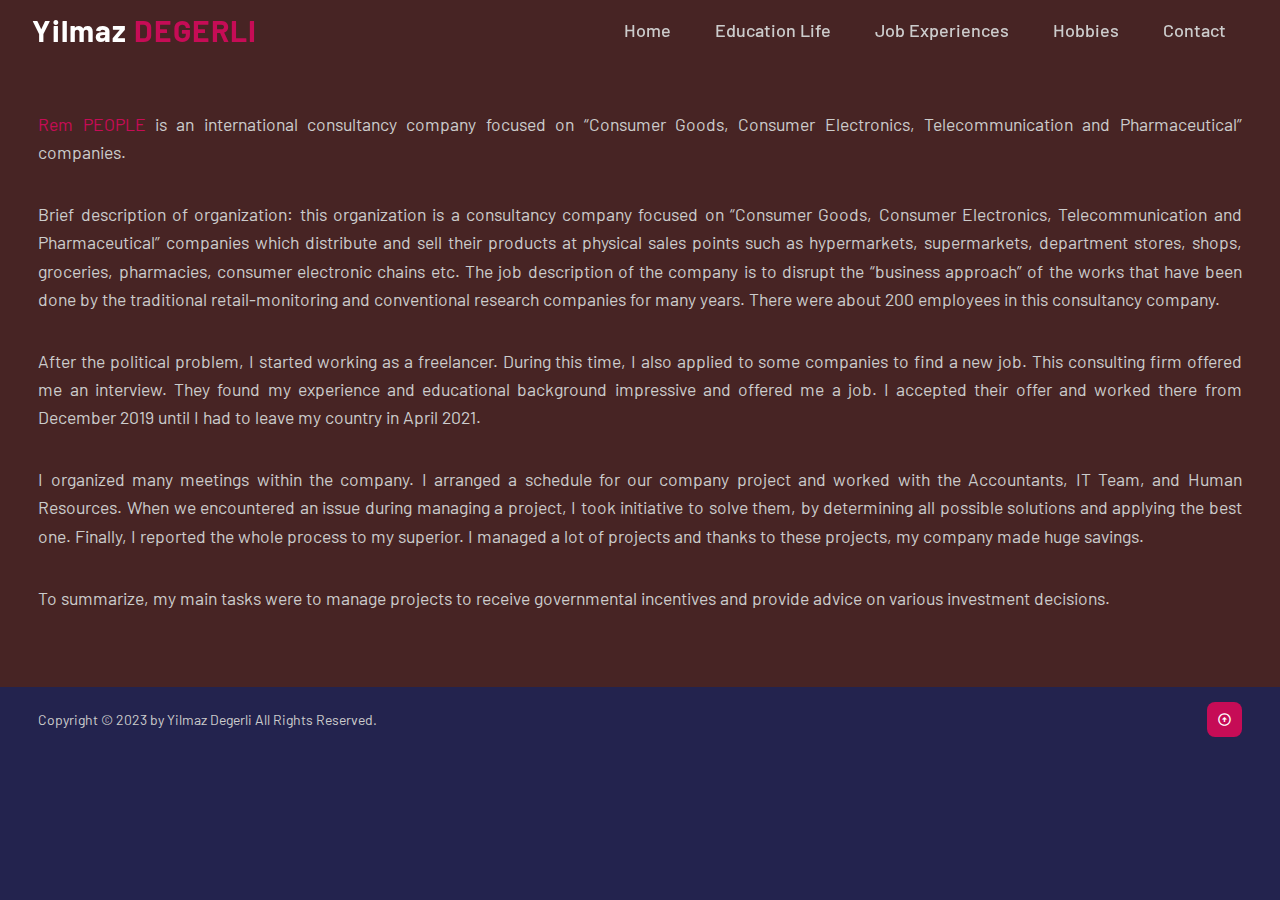
<file: rempeople.html>
<!DOCTYPE html>
<html lang="en">
<head>
    <meta charset="UTF-8">
    <meta http-equiv="X-UA-Compatible" content="IE=edge">
    <meta name="viewport" content="width=device-width, initial-scale=1.0">
    <title>Job experiences-Rem People</title>
    <!--Custom css link-->
    <link rel="stylesheet" href="style.css">

    <link rel="stylesheet" href="https://unpkg.com/boxicons@latest/css/boxicons.min.css">

    <link rel="preconnect" href="https://fonts.googleapis.com">
    <link rel="preconnect" href="https://fonts.gstatic.com" crossorigin>
    <link href="https://fonts.googleapis.com/css2?family=Barlow:wght@300;400;500;600;700;800;900&display=swap" rel="stylesheet">
</head>
<body>
    
    <!--Header-->
    <header>

        <a href="#" class="logo">Yilmaz <span>DEGERLI</span></a>

        <ul class="navlist">
            <li><a href="./index.html">Home</a></li>
            <li><a href="./education.html">Education Life</a></li>
            <li>
            <div class="dropdown">
                <button class="dropbtn">Job Experiences</button>
                <div class="dropdown-content">
                  <a href="./ministry.html">Min. of Trade</a>
                  <a href="./ugurlu.html">Ugurlu</a>
                  <a href="./rempeople.html">Rem People</a>
                </div>
            </div>
            </li>
            <li>
            <div class="dropdown">
                <button class="dropbtn">Hobbies</button>
                <div class="dropdown-content">
                  <a href="./football.html">Football</a>
                  <a href="./voluntary.html">Voluntary</a>
                  <a href="./hiking.html">Hiking</a>
                </div>
            </div>
            </li>
            <li><a href="./contact.html">Contact</a></li>
        </ul>

        <div class="bx bx-menu" id="menu-icon"></div>
        
    </header>

    <!--Home Section-->
    <section class="rempeople" id="rempeople">

        <div class="rempeople-text">

            <p> <span>Rem PEOPLE </span> is an international consultancy company focused on “Consumer Goods, Consumer Electronics, Telecommunication and Pharmaceutical” companies.</p> <br> 
                            
            <p>Brief description of organization: this organization is a consultancy company focused on “Consumer Goods, Consumer Electronics, Telecommunication and Pharmaceutical” companies which distribute and sell their products at physical sales points such as hypermarkets, supermarkets, department stores, shops, groceries, pharmacies, consumer electronic chains etc. The job description of the company is to disrupt the “business approach” of the works that have been done by the traditional retail-monitoring and conventional research companies for many years. There were about 200 employees in this consultancy company.</p> <br> 
                
            <p>After the political problem, I started working as a freelancer. During this time, I also applied to some companies to find a new job. This consulting firm offered me an interview. They found my experience and educational background impressive and offered me a job. I accepted their offer and worked there from December 2019 until I had to leave my country in April 2021.</p> <br> 
                
            <p>I organized many meetings within the company. I arranged a schedule for our company project and worked with the Accountants, IT Team, and Human Resources. When we encountered an issue during managing a project, I took initiative to solve them, by determining all possible solutions and applying the best one. Finally, I reported the whole process to my superior. I managed a lot of projects and thanks to these projects, my company made huge savings.</p> <br> 
                
            <p>To summarize, my main tasks were to manage projects  to  receive governmental incentives and provide advice on various investment decisions.
            </p>

        </div>

    </section>
    <!--Footer-->

    <footer class="footer">
        
        <div class="last-text">

            <p>Copyright &#169; 2023 by Yilmaz Degerli All Rights Reserved.</p>

        </div>

        <div class="top">

        <a href="#"><i class='bx bx-up-arrow-circle'></i></a>
        
        </div> 

    </footer>

    <!--custom js link-->
    <script src="script.js"></script>
    
</body>
</html>
</file>
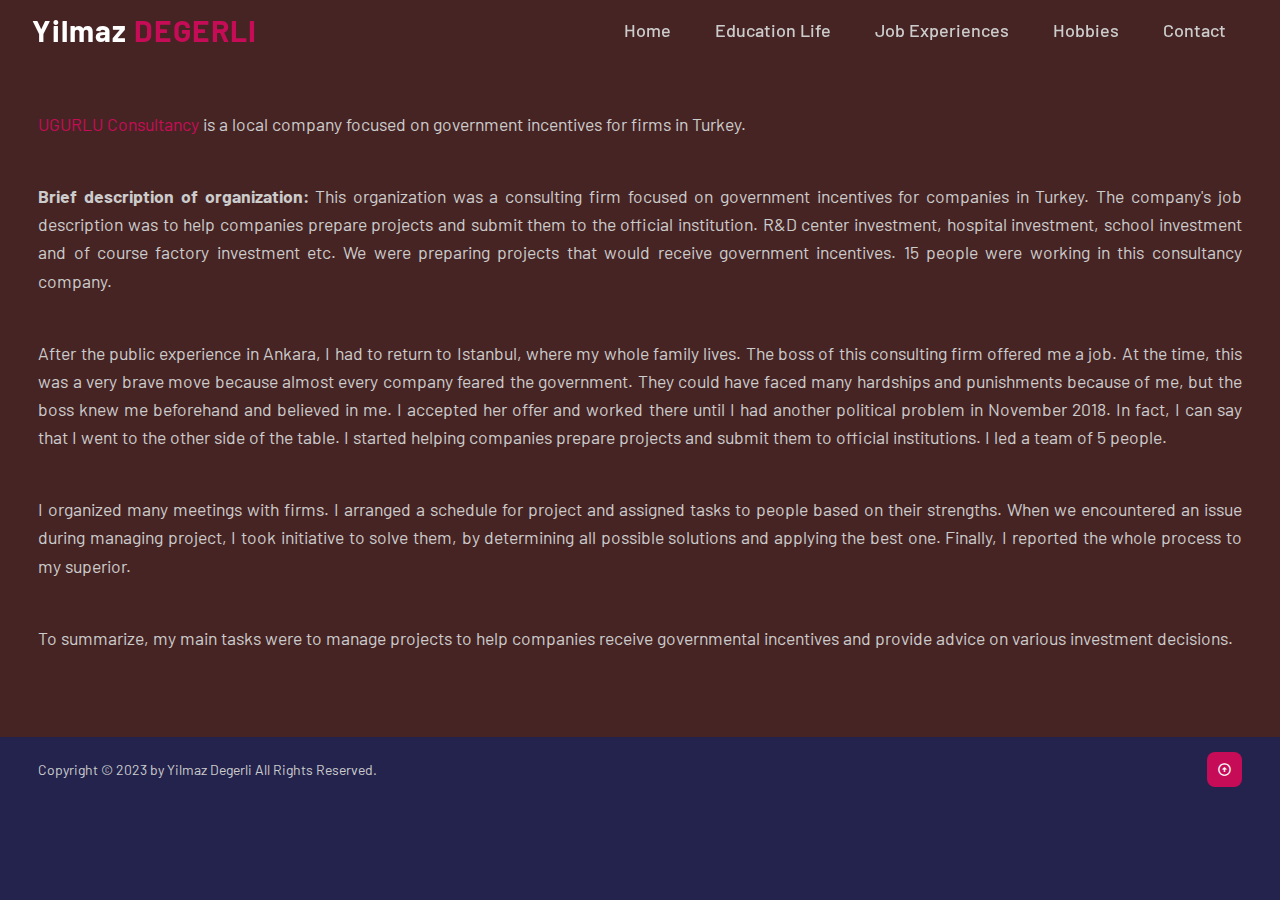
<file: ugurlu.html>
<!DOCTYPE html>
<html lang="en">
<head>
    <meta charset="UTF-8">
    <meta http-equiv="X-UA-Compatible" content="IE=edge">
    <meta name="viewport" content="width=device-width, initial-scale=1.0">
    <title>Job experiences-Ugurlu></experiences-Ugurlu></title>
    <!--Custom css link-->
    <link rel="stylesheet" href="style.css">

    <link rel="stylesheet" href="https://unpkg.com/boxicons@latest/css/boxicons.min.css">

    <link rel="preconnect" href="https://fonts.googleapis.com">
    <link rel="preconnect" href="https://fonts.gstatic.com" crossorigin>
    <link href="https://fonts.googleapis.com/css2?family=Barlow:wght@300;400;500;600;700;800;900&display=swap" rel="stylesheet">
</head>
<body>
    
    <!--Header-->
    <header>

        <a href="#" class="logo">Yilmaz <span>DEGERLI</span></a>

        <ul class="navlist">
            <li><a href="./index.html">Home</a></li>
            <li><a href="./education.html">Education Life</a></li>
            <li>
            <div class="dropdown">
                <button class="dropbtn">Job Experiences</button>
                <div class="dropdown-content">
                  <a href="./ministry.html">Min. of Trade</a>
                  <a href="./ugurlu.html">Ugurlu</a>
                  <a href="./rempeople.html">Rem People</a>
                </div>
            </div>
            </li>
            <li>
            <div class="dropdown">
                <button class="dropbtn">Hobbies</button>
                <div class="dropdown-content">
                  <a href="./football.html">Football</a>
                  <a href="./voluntary.html">Voluntary</a>
                  <a href="./hiking.html">Hiking</a>
                </div>
            </div>
            </li>
            <li><a href="./contact.html">Contact</a></li>
        </ul>

        <div class="bx bx-menu" id="menu-icon"></div>

    </header>

    <!--Home Section-->
    <section class="ugurlu" id="ugurlu">

        <div class="ugurlu-text">

            <p> <span>UGURLU Consultancy</span> is a local company focused on government incentives for firms in Turkey.</p> <br> 
                            
            <p><strong>Brief description of organization:</strong> This organization was a consulting firm focused on government incentives for companies in Turkey. The company's job description was to help companies prepare projects and submit them to the official institution. R&D center investment, hospital investment, school investment and of course factory investment etc. We were preparing projects that would receive government incentives. 15 people were working in this consultancy company.</p> <br> 
                
            <p>After the public experience in Ankara, I had to return to Istanbul, where my whole family lives. The boss of this consulting firm offered me a job. At the time, this was a very brave move because almost every company feared the government. They could have faced many hardships and punishments because of me, but the boss knew me beforehand and believed in me. I accepted her offer and worked there until I had another political problem in November 2018. In fact, I can say that I went to the other side of the table. I started helping companies prepare projects and submit them to official institutions. I led a team of 5 people.</p> <br> 
                
            <p>I organized many meetings with firms. I arranged a schedule for project and assigned tasks to people based on their strengths. When we encountered an issue during managing project, I took initiative to solve them, by determining all possible solutions and applying the best one. Finally, I reported the whole process to my superior.</p> <br> 
                
            <p>To summarize, my main tasks were to manage projects to help companies receive governmental incentives and provide advice on various investment decisions.
            </p>

        </div>

    </section>
    <!--Footer-->

    <footer class="footer">
        
        <div class="last-text">

            <p>Copyright &#169; 2023 by Yilmaz Degerli All Rights Reserved.</p>

        </div>

        <div class="top">

        <a href="#"><i class='bx bx-up-arrow-circle'></i></a>
        
        </div> 

    </footer>

    <!--custom js link-->
    <script src="script.js"></script>
    
</body>
</html>
</file>
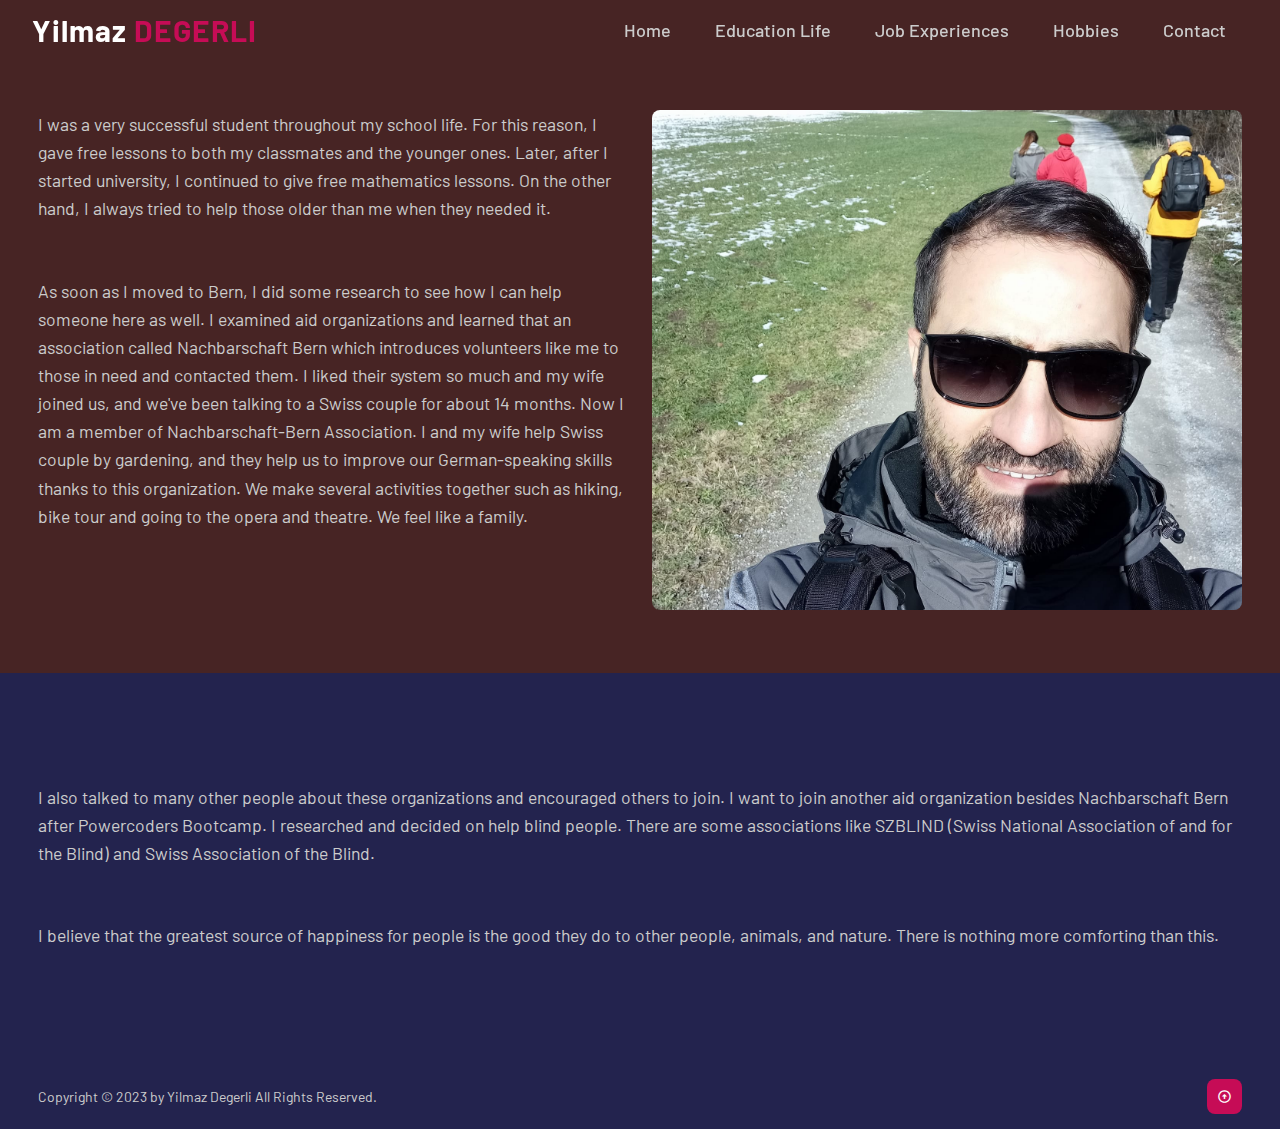
<file: voluntary.html>
<!DOCTYPE html>
<html lang="en">
<head>
    <meta charset="UTF-8">
    <meta http-equiv="X-UA-Compatible" content="IE=edge">
    <meta name="viewport" content="width=device-width, initial-scale=1.0">
    <title>Hobbies-Football></experiences-Ugurlu></title>
    <!--Custom css link-->
    <link rel="stylesheet" href="style.css">

    <link rel="stylesheet" href="https://unpkg.com/boxicons@latest/css/boxicons.min.css">

    <link rel="preconnect" href="https://fonts.googleapis.com">
    <link rel="preconnect" href="https://fonts.gstatic.com" crossorigin>
    <link href="https://fonts.googleapis.com/css2?family=Barlow:wght@300;400;500;600;700;800;900&display=swap" rel="stylesheet">
</head>
<body>
    
    <!--Header-->
    <header>

        <a href="#" class="logo">Yilmaz <span>DEGERLI</span></a>
        
        <ul class="navlist">
            <li><a href="./index.html">Home</a></li>
            <li><a href="./education.html">Education Life</a></li>
            <li>
            <div class="dropdown">
                <button class="dropbtn">Job Experiences</button>
                <div class="dropdown-content">
                  <a href="./ministry.html">Min. of Trade</a>
                  <a href="./ugurlu.html">Ugurlu</a>
                  <a href="./rempeople.html">Rem People</a>
                </div>
            </div>
            </li>
            <li>
            <div class="dropdown">
                <button class="dropbtn">Hobbies</button>
                <div class="dropdown-content">
                  <a href="./football.html">Football</a>
                  <a href="./voluntary.html">Voluntary</a>
                  <a href="./hiking.html">Hiking</a>
                </div>
            </div>
            </li>
            <li>
            <li><a href="./contact.html">Contact</a></li>
        </ul>

        <div class="bx bx-menu" id="menu-icon"></div>

    </header>

    <!--Home Section-->
    <section class="voluntary" id="voluntary">

        <div class="voluntary-text">
                          
            <p>I was a very successful student throughout my school life. For this reason, I gave free lessons to both my classmates and the younger ones. Later, after I started university, I continued to give free mathematics lessons. On the other hand, I always tried to help those older than me when they needed it. </p> <br>

            <p>As soon as I moved to Bern, I did some research to see how I can help someone here as well. I examined aid organizations and learned that an association called Nachbarschaft Bern which introduces volunteers like me to those in need and contacted them. I liked their system so much and my wife joined us, and we've been talking to a Swiss couple for about 14 months. Now I am a member of Nachbarschaft-Bern Association. I and my wife help Swiss couple by gardening, and they help us to improve our German-speaking skills thanks to this organization. We make several activities together such as hiking, bike tour and going to the opera and theatre. We feel like a family.
              </p> <br> 

        </div>

        <div class="voluntary-img">
            <img src="img/Nachbarschaft2.jpeg" alt="Nachbarschaft News Photo">
        </div>
        
    </section>
    <section>
        <div class="voluntary-text">
        
            <p>I also talked to many other people about these organizations and encouraged others to join. I want to join another aid organization besides Nachbarschaft Bern after Powercoders Bootcamp. I researched and decided on help blind people. There are some associations like SZBLIND (Swiss National Association of and for the Blind) and Swiss Association of the Blind.
            </p> <br> 

            <p>I believe that the greatest source of happiness for people is the good they do to other people, animals, and nature. There is nothing more comforting than this.</p> <br> 
        </div>
    </section>
    <!--Footer-->

    <footer class="footer">
        
        <div class="last-text">

            <p>Copyright &#169; 2023 by Yilmaz Degerli All Rights Reserved.</p>

        </div>

        <div class="top">

        <a href="#"><i class='bx bx-up-arrow-circle'></i></a>
        
        </div> 

    </footer>

    <!--custom js link-->
    <script src="script.js"></script>
    
</body>
</html>
</file>
<file: style.css>
*{
    padding: 0;
    margin: 0;
    box-sizing: border-box;
    font-family: 'Barlow', sans-serif;
    text-decoration: none;
    list-style: none;
    scroll-behavior: smooth;
}
:root{
    --bgcolor: rgb(35, 35, 78);
    --second-bgcolor:rgb(71, 36, 36);
    --textcolor:#fff;
    --secondcolor:#ccc;
    --maincolor:#c60c56;
    --bigfont:5rem;
    --h2font:3rem;
    --pfont: 1.1rem;
}
body{
    background-color: var(--bgcolor);
    color: var(--textcolor);
}
header{
    position: fixed;
    width: 100%;
    top: 0;
    right: 0;
    z-index: 1000;
    display: flex;
    align-items: center;
    justify-content: space-between;
    background: transparent;
    padding: 25px 15%;
    border-bottom: 1px solid transparent;
    transition: all .50s ease;
}
.logo{
    color: var(--textcolor);
    font-size: 30px;
    font-weight: 700;
    letter-spacing: 1px;
}
span{
    color: var(--maincolor);
}
.navlist{
    display: flex;
}
.navlist a{
    color: var(--secondcolor);
    font-size: 18px;
    font-weight: 500;
    margin: 0 22px;
    transition: all .50s ease;
}
.navlist a:hover{
    color: var(--maincolor);
}
.navlist a.active{
    color: var(--maincolor);
}
#menu-icon{
    font-size: 30px;
    color: var(--textcolor);
    z-index: 1001;
    cursor: pointer;
    margin-left: 25px;
    display: none;
}
section{
    padding: 150px 15% 120px;
}
.home{
    display: grid;
    grid-template-columns: repeat(2,1fr);
    align-items:center;
    gap: 1.5rem;
    background: var(--second-bgcolor);
}
.home-text h1{
    font-size: var(--bigfont);
    font-weight: 700;
    color: var(--textcolor);
    line-height: 1.1;
    margin-bottom:8px;
}
.home-text p{
    font-size:var(--pfont);
    color:var(--secondcolor);
    line-height: 1.6;
    margin-bottom: 35px;
}
.home-img img{
    max-width: 450px; 
    height: auto;
    width: 100%;
    border-radius: 8px;
}

header.sticky{
    background: var(--bgcolor);
    border-bottom: 1px solid #fff;
    padding: 12px 15%;
}
.education{
   display: grid;
   grid-template-columns: repeat(2,1fr);
   align-items:center;
   gap: 1.5rem;
}
.education-img img{
    max-width: 600px; 
    height: auto;
    width: 100%;
    border-radius: 8px;
}
.education-text h2{
    font-size: var(--h2font);
    line-height: 1;
}
.education-text h4{
    font-size: 24px;
    font-weight: 600;
    color: var(--textcolor);
    line-height: 1.7;
    margin: 15px 0 30px;
}
.education-text p{
    color: var(--secondcolor);
    font-size: var(--pfont);
    line-height: 1.8;
    margin-bottom: 4rem;
}
.education-content{
    background: var(--second-bgcolor);
}
.education-content2{
    background: var(--bgcolor);
}
.education-text2 p{
    color: var(--secondcolor);
    font-size: var(--pfont);
    line-height: 1.8;
    margin-bottom: 1.2rem;
}
.education-text2 a{
    color:var(--textcolor);
}
.education-text2 a:hover{
    color:rgb(34, 34, 180);
}
.education-footer, .hiking-footer{
    padding: 20px 15%;
    display: flex;
    flex-wrap: wrap;
    align-items: center;
    justify-content: space-between;
    gap: 2rem;
    background: var(--second-bgcolor);
}
.job{
    background: var(--second-bgcolor);
}
.job-text h2{
    text-align: center;
    margin-bottom: 15px;
    font-size: var(--h2font);
}
.job-text p{
    font-size:var(--pfont);
    color:var(--secondcolor);
    line-height: 1.6;
    margin-bottom: 1.2rem;
}
.job-content{
    display: grid;
    grid-template-columns: repeat(auto-fit,minmax(250px, auto));
    align-items: stretch;
    gap: 2.5rem;
    margin-top: 5rem;
}
.box{
    background:var(--bgcolor);
    padding: 35px 45px;
    border-radius: 8px;
    transition: all .50s ease;
}
.box h3{
    font-size: 24px;
    font-weight: 600;
    color: var(--textcolor);
    margin-bottom: 15px;
}
.box p{
   color: var(--secondcolor);
   font-size: 1rem;
   line-height: 1.8;
   margin-bottom: 25px; 
}
.box:hover{
    transform: translateY(-20px);
    cursor: pointer;
}
.read, .button{
    display: inline-block;
    padding: 8px 18px;
    background-color:var(--maincolor);
    color: var(--secondcolor);
    font-size: 14px;
    font-weight: 500;
    letter-spacing: 1px;
    border-radius: 8px;
    transition: all .50s ease;
}
.read:hover, .button:hover{
    transform: scale(0.9);
    color: var(--textcolor);
}
.hobbies-text h2{
    text-align: center;
    margin-bottom: 15px;
    font-size: var(--h2font);
}
.hobbies-content{
    display: grid;
    grid-template-columns: repeat(auto-fit,minmax(350px, auto));
    grid-auto-rows: 250px;
    align-items: stretch;
    gap: 2.5rem;
    margin-top: 5rem;
}
.box2{
    background:var(--second-bgcolor);
    padding: 35px 45px;
    border-radius: 8px;
    transition: all .50s ease;
}
.box2 h3{
    font-size: 24px;
    font-weight: 600;
    color: var(--textcolor);
    margin-bottom: 15px;
}
.box2 p{
   color: var(--secondcolor);
   font-size: 1rem;
   line-height: 1.8;
   margin-bottom: 25px; 
}
.box2:hover:hover{
    transform: translateY(-20px);
    cursor: pointer;
}
.contact{
    background: var(--second-bgcolor);
    display: grid;
    grid-template-columns: repeat(2, 1fr);
    align-items: center;
    gap: 2.5rem;
}
.contact-text h2{
    font-size: var(--h2font);
    line-height: 1;
}
.contact-text h4{
    color: var(--textcolor);
    margin: 18px 0;
    font-size: 20px;
    font-weight: 600;
}
.contact-text p{
    color: var(--secondcolor);
    font-size: var(--pfont);
    line-height: 1.8;
    margin-bottom: 30px;
}
.list{
    margin-bottom: 2.5rem;
}
.list li{
    margin-bottom: 12px;
}
.list li a{
    display: block;
    color: var(--secondcolor);
    font-size: 14px;
    transition: all .50s ease;
}
.list li a i{
    display: inline;
    color: var(--textcolor);
    background: var(--maincolor);
    font-size: 18px;
    border-radius: 5px;
    text-align: center;
    justify-content: center;
    margin-right: 10px;
    padding: 3px;
}
.list li a:hover{
    color: var(--textcolor);
    transform: translateX(5px);
}
.contact-form form{
    position: relative; 
}
.contact-form input, textarea{
    width: 100%;
    padding: 14px;
    background: var(--bgcolor);
    color: var(--textcolor);
    border: none;
    outline: none;
    font-size: 15px;
    border-radius: 8px;
    margin-bottom: 10px;
}
.contact-form textarea{
    resize: none;
    height: 250px;
}
.contact-form .submit{
    display: inline-block;
    font-size: 16px;
    background: var(--maincolor);
    color: var(--secondcolor);
    width: 40%;
    border-radius: 10px;
    padding: 10px;
    transition: all .50s ease;
}
.contact-form .submit:hover{
    transform: scale(1.1);
    cursor: pointer;
    color: var(--maincolor);
    background: var(--secondcolor);
}
.footer{
    padding: 20px 15%;
    display: flex;
    flex-wrap: wrap;
    align-items: center;
    justify-content: space-between;
    gap: 2rem;
    background: var(--bgcolor);
}
.last-text p{
    color: var(--secondcolor);
    font-size: 14px;
}
.top i{
    padding: 10px;
    border-radius: 8px;
    font-size: 15px;
    color: var(--textcolor);
    background: var(--maincolor);
}
.rempeople{
    background: var(--second-bgcolor);
}
.rempeople-text p{
    font-size:var(--pfont);
    text-align: justify;
    color:var(--secondcolor);
    line-height: 1.6;
    margin-bottom: 15px;
}
.ugurlu{
    background: var(--second-bgcolor);
}
.ugurlu-text p{
    font-size:var(--pfont);
    text-align: justify;
    color:var(--secondcolor);
    line-height: 1.6;
    margin-bottom: 25px;
}
.ministry{
    background: var(--second-bgcolor);
}
.ministry-text p{
    font-size:var(--pfont);
    text-align: justify;
    color:var(--secondcolor);
    line-height: 1.6;
    margin-bottom: 15px;
}
.ministry-list, .education-list{
    padding-left: 2rem;
}
.ministry-list li, .education-list li{
    list-style:square;
    padding-bottom: 1.2rem;
    color:var(--secondcolor);
}
.football{
    display: grid;
    grid-template-columns: repeat(2,1fr);
    align-items:center;
    gap: 1.5rem;
    background: var(--second-bgcolor);
}
.football-text p{
    font-size:var(--pfont);
    color:var(--secondcolor);
    line-height: 1.6;
    margin-bottom: 35px;
}
.football-img img{
    object-fit: cover;
    max-height: 550px;
    width: 100%;
    border-radius: 8px;
}
.voluntary{
    display: grid;
    grid-template-columns: repeat(2,1fr);
    align-items:flex-start;
    gap: 1.5rem;
    background: var(--second-bgcolor);
}
.voluntary-text p{
    font-size:var(--pfont);
    color:var(--secondcolor);
    line-height: 1.6;
    margin-bottom: 35px;
}
.voluntary-img img{
    object-fit: cover;
    height: 500px;
    width: 100%;
    border-radius: 8px;
}
.hiking, .hiking2{
    display: grid;
    grid-template-columns: repeat(2,1fr);
    align-items:flex-start;
    gap: 1.5rem;
    background: var(--second-bgcolor);
}
.hiking2{
    background: var(--bgcolor);
}
.hiking-text p{
    font-size:var(--pfont);
    color:var(--secondcolor);
    line-height: 1.6;
    margin-bottom: 35px;
}
.hiking-img img, .hiking-img2 img{
    object-fit: cover; 
    height: 500px;
    width: 100%;
    border-radius: 8px;
}

/* Style The Dropdown Button */
.dropbtn {
    font-size:1.2rem;
    border: none;
    cursor: pointer;
    background: transparent;
    color: var(--secondcolor);
    font-size: 18px;
    font-weight: 500;
    margin: 0 22px;
  }
  
  /* The container <div> - needed to position the dropdown content */
  .dropdown {
    position: relative;
    display: inline-block;
  }
  
  /* Dropdown Content (Hidden by Default) */
  .dropdown-content {
    display: none;
    position:absolute;
    min-width: 120px;
    z-index: 1;
    background:var(--maincolor);
    border-radius: 8px;
    line-height: 2.5rem;
  }
  
  /* Links inside the dropdown */
  .dropdown-content a{
    font-size: 18px;
    margin: 0 25px;
    padding:5px 10px;
}
  
  /* Change color of dropdown links on hover */
  .dropdown-content a:hover {
    color: var(--maincolor);
    background: #fff;
} 

  /* Show the dropdown menu on hover */
  .dropdown:hover .dropdown-content {
    display: block;
  }
   */
  /* Change the background color of the dropdown button when the dropdown content is shown */
  .dropdown:hover .dropbtn{
    background-color: var(--bgcolor);
  }
  .dropbtn:hover{
    color:#c60c56;
  }

  @media (max-width: 1480px){
    header{
        padding:12px 2.5%;
        transition: .1s;
    }
    header.sticky{
        padding: 10px 2.5%;
        transition: .1s;
    }
    section{
        padding: 110px 3% 60px;
    }
    .footer{
        padding: 15px 3%;
    }
}
@media (max-width: 1100px){
    :root{
        --big-font: 4rem;
        --h2-font: 2.5rem;
        --p-font: 1rem;
        transition: .1s;
    }
    .home-text h3{
        font-size: 2.5rem;
    }
}
@media (max-width: 920px){
    .education, .home, .contact, .football, .voluntary, .hiking, .hiking2{
        grid-template-columns: 1fr;
    }
    .education-img, .home-img{
        text-align: center;
        order: 2;
    }
    .education-img img, .home-img img, .football-img img, .voluntary-img img, .hiking-img img, .hiking-img2 img{
        width: 100%;
        height: auto;
        max-width: 100%;
    }
 }
@media (max-width: 840px){
    #menu-icon{
        display: block;
    }
    .navlist{
        position: absolute;
        top: -1000px;
        right: 0;
        left: 0;
        display: flex;
        flex-direction: column;
        background: var(--bgcolor);
        text-align:left;
        transition: all .50s ease;
    }
    .navlist a{
        display: block;
        margin: 17px;
        font-size: 20px;
        transition: all .50s ease;
        color: var(--secondcolor);
    }
    .navlist a:hover{
        color: var(--maincolor);
    }
    .navlist a.active{
        color: var(--textcolor);
    }
    .navlist.open{
        top: 100%;
    }
    .dropbtn{
        margin: 16px 16px;
    }
}
</file>
